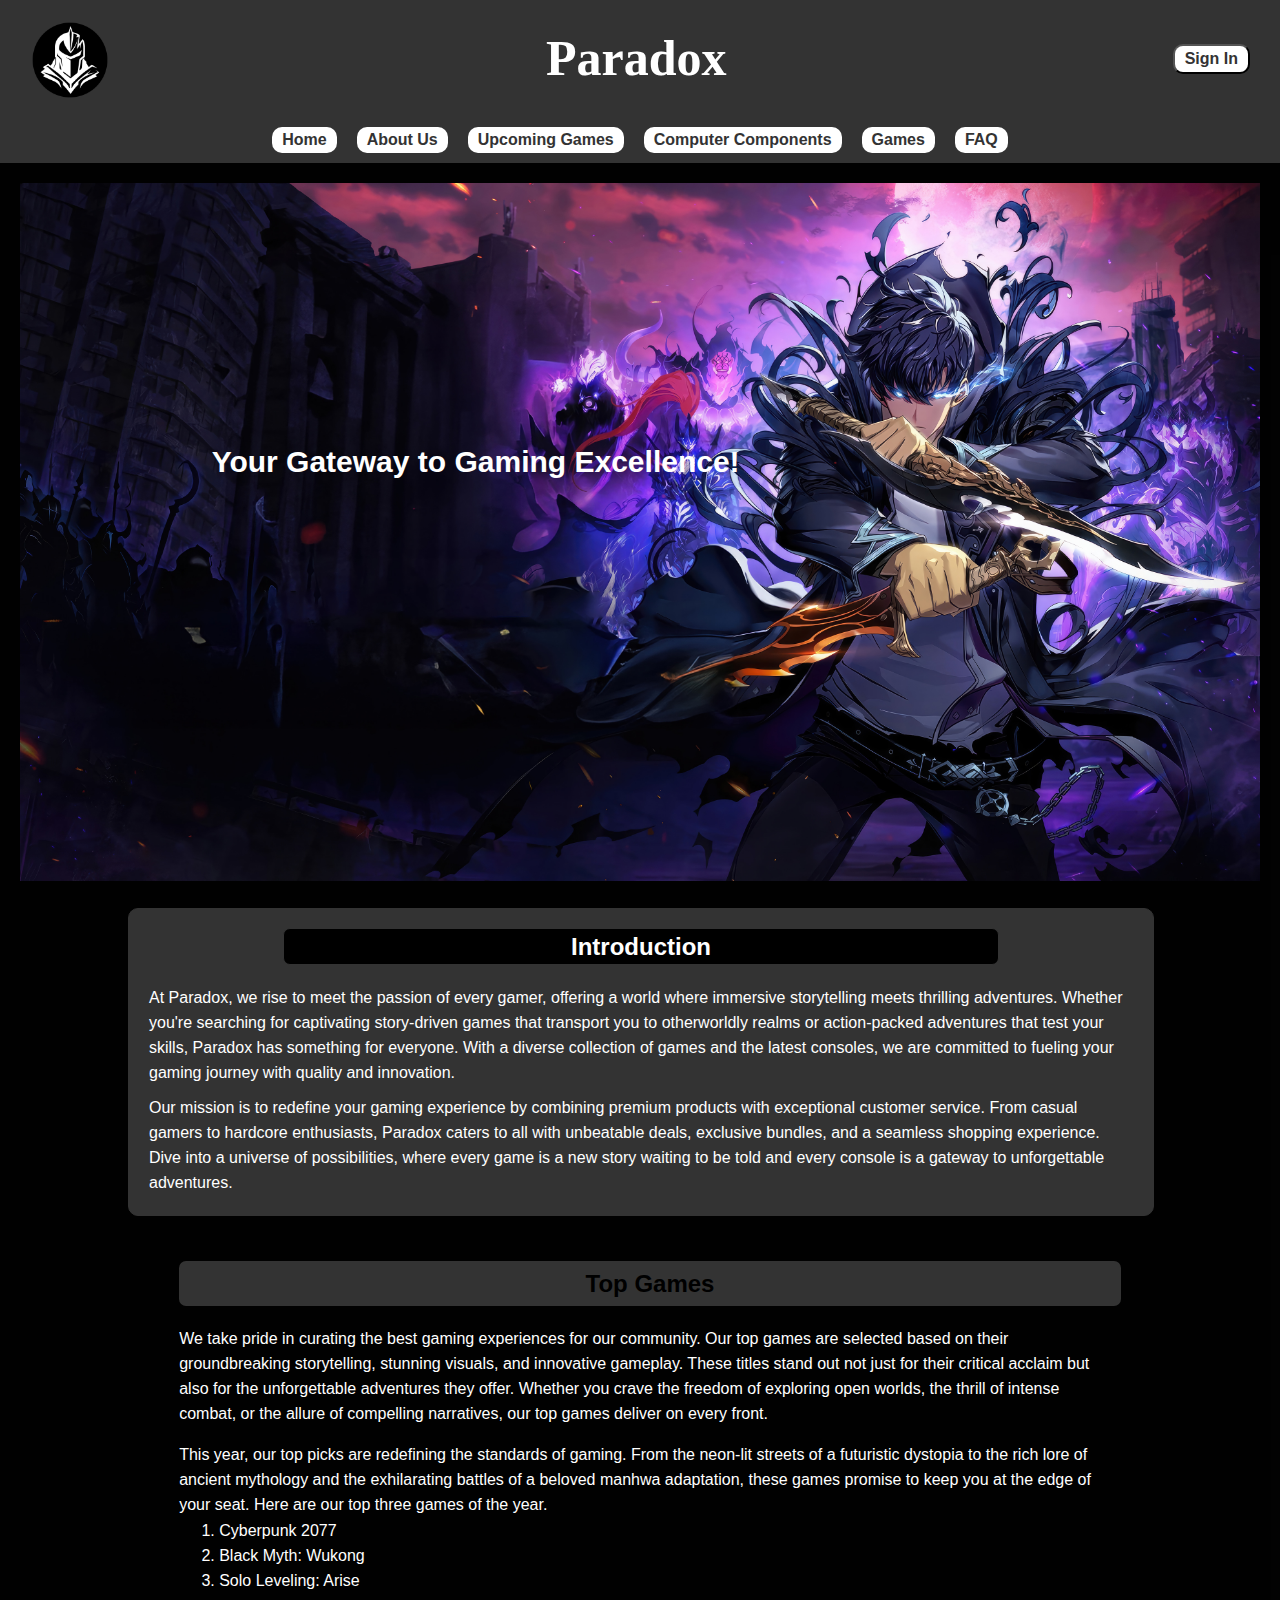
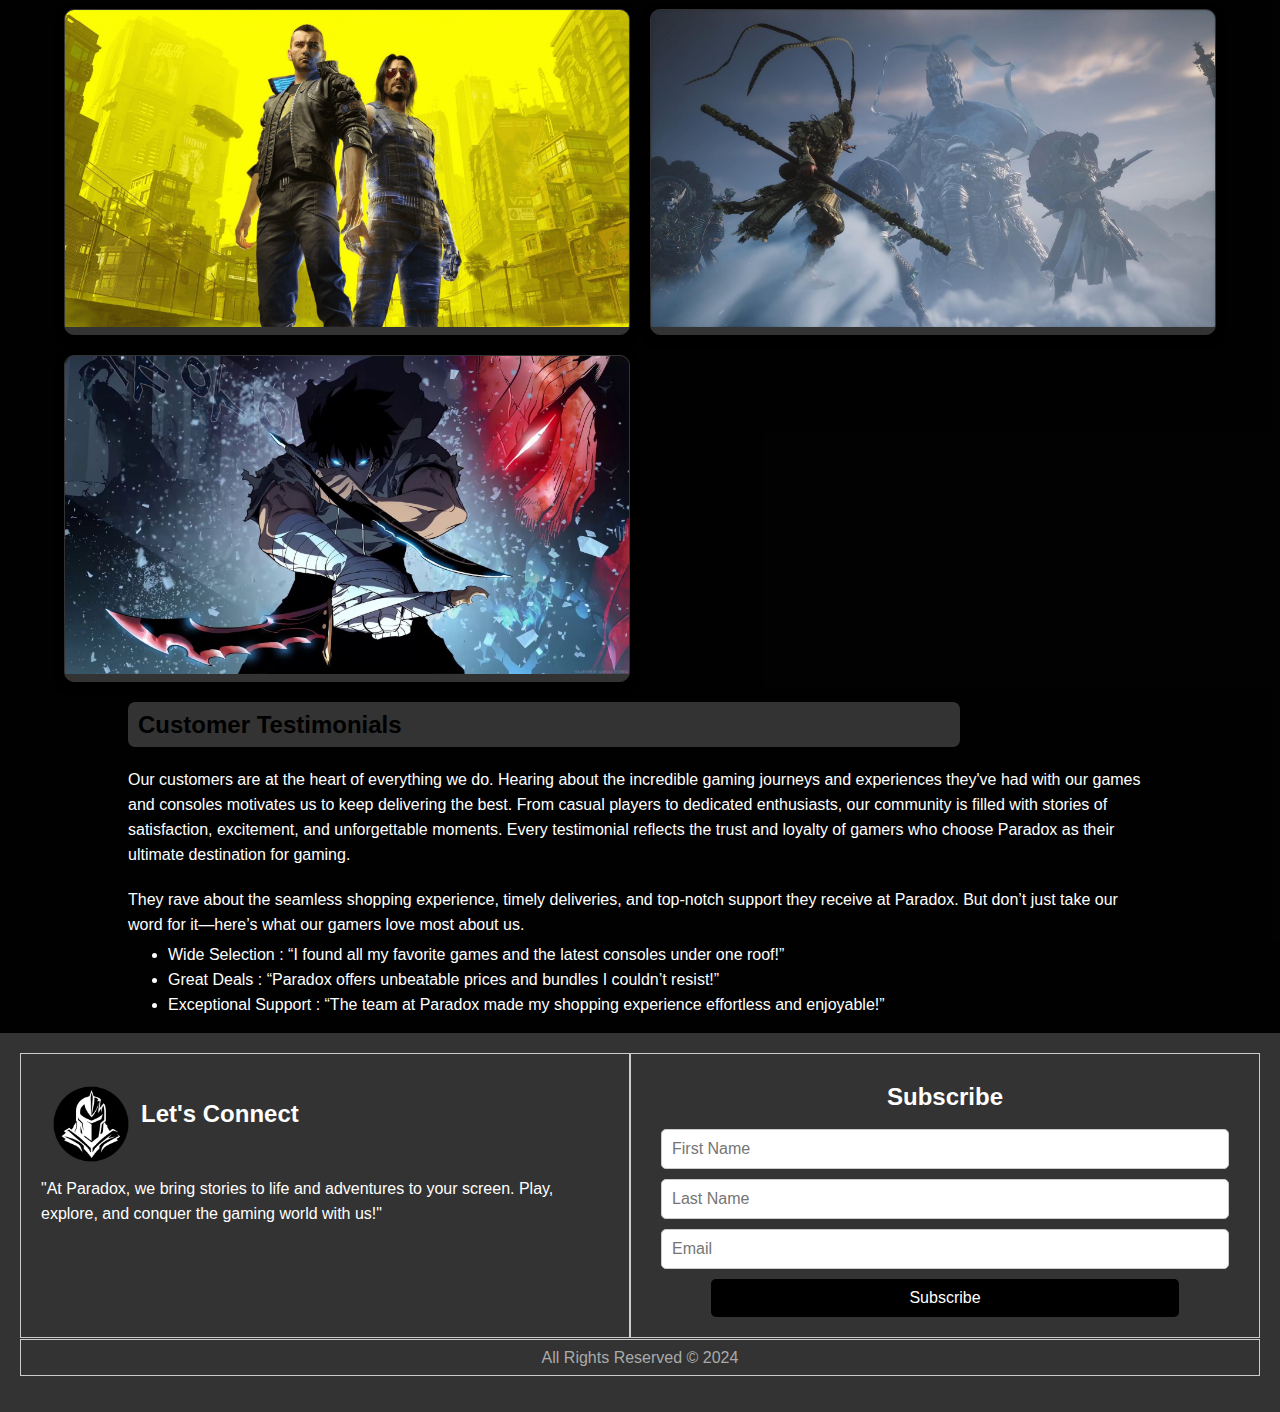
<file: index.html>
<!DOCTYPE html>
<html lag="en">
<head>
    <meta charset="UTF-8">
    <meta name="viewport" content="width=device-width, initial-scale=1.0">
    <title>
        Home
    </title>
    <link rel="icon" href="images/logo.png" type="image/x-icon">
    <link rel="stylesheet" href="stylesheet/header & footer.css">
    <link rel="stylesheet" href="stylesheet/index.css">
    <script src="scriptsheet/Hamburger.js"></script>
</head>
<body>
<!-- Header -->
<header>
    <div class="name">
        <a href="index.html"><img src="images/logo.png" alt="logo" class="logo-image"></a>
        <div class="title">Paradox</div>
        <a href="sign in.html">
            <button class="sign-in">Sign In</button></a>
    </div>
    <!-- Hamburger Icon -->
    <div class="hamburger" onclick="toggleMenu()">
        <div class="bar"></div>
        <div class="bar"></div>
        <div class="bar"></div>
    </div>
    <!-- Navigation -->
    <nav id="nav-menu" class="hidden">
        <a href="index.html">Home</a>
        <a href="about us.html">About Us</a>
        <a href="upcoming games.html">Upcoming Games</a>
        <a href="consoles and gaming peripherals.html">Computer Components</a>
        <a href="games.html">Games</a>
        <a href="faq.html">FAQ</a>
    </nav>
</header>

<main>
    <div class="slogan-container">
        <img src="images/home-slogan.jpg" alt="Slogan Background" class="slogan-image">
        <div class="slogan-text">Your Gateway to Gaming Excellence!</div>
    </div>
    <div class="introduction">
        <h2>Introduction</h2>
        <p>At Paradox, we rise to meet the passion of every gamer, offering a world where immersive storytelling meets thrilling adventures. Whether you're searching for captivating story-driven games that transport you to otherworldly realms or action-packed adventures that test your skills, Paradox has something for everyone. With a diverse collection of games and the latest consoles, we are committed to fueling your gaming journey with quality and innovation.</p>
        <p>Our mission is to redefine your gaming experience by combining premium products with exceptional customer service. From casual gamers to hardcore enthusiasts, Paradox caters to all with unbeatable deals, exclusive bundles, and a seamless shopping experience. Dive into a universe of possibilities, where every game is a new story waiting to be told and every console is a gateway to unforgettable adventures.</p>
    </div>
    <br>
    <section class="top-games">
        <h2>Top Games</h2>
        <p>We take pride in curating the best gaming experiences for our community. Our top games are selected based on their groundbreaking storytelling, stunning visuals, and innovative gameplay. These titles stand out not just for their critical acclaim but also for the unforgettable adventures they offer. Whether you crave the freedom of exploring open worlds, the thrill of intense combat, or the allure of compelling narratives, our top games deliver on every front.</p>
        <p>This year, our top picks are redefining the standards of gaming. From the neon-lit streets of a futuristic dystopia to the rich lore of ancient mythology and the exhilarating battles of a beloved manhwa adaptation, these games promise to keep you at the edge of your seat. Here are our top three games of the year.</p>
        <ol>
            <li>Cyberpunk 2077</li>
            <li>Black Myth: Wukong</li>
            <li>Solo Leveling: Arise</li>
        </ol>
        </p>
        <div class="game-container">
            <div class="game">
                <div class="game-image">
                    <img src="images/home-cyber-punk-2077.png" alt="Cyberpunk 2077">
                    <div class="overlay-text">Cyberpunk 2077</div>
                </div>
            </div>
            <div class="game">
                <div class="game-image">
                    <img src="images/home-black-myth-wukong.jpg" alt="Black Myth: Wukong">
                    <div class="overlay-text">Black Myth: Wukong</div>
                </div>
            </div>
            <div class="game">
                <div class="game-image">
                    <img src="images/home-solo-leveling-arise.png" alt="Solo Leveling: Arise">
                    <div class="overlay-text">Solo Leveling: Arise</div>
                </div>
            </div>
        </div>
    </section>
    <section class="testimonials">
        <h2>Customer Testimonials</h2>
        <p>Our customers are at the heart of everything we do. Hearing about the incredible gaming journeys and experiences they've had with our games and consoles motivates us to keep delivering the best. From casual players to dedicated enthusiasts, our community is filled with stories of satisfaction, excitement, and unforgettable moments. Every testimonial reflects the trust and loyalty of gamers who choose Paradox as their ultimate destination for gaming.</p>
        <p>They rave about the seamless shopping experience, timely deliveries, and top-notch support they receive at Paradox. But don’t just take our word for it—here’s what our gamers love most about us.</p>
        <ul>
            <li>Wide Selection : “I found all my favorite games and the latest consoles under one roof!”</li>
            <li>Great Deals : “Paradox offers unbeatable prices and bundles I couldn’t resist!”</li>
            <li>Exceptional Support : “The team at Paradox made my shopping experience effortless and enjoyable!”</li>
        </ul>
    </section>
</main>

<footer>
    <div class="container">
        <!-- Left Section -->
        <div class="left-section">
            <img src="images/logo.png" alt="logo" class="logo-image">
            <div class="lconnect">
            <h2>Let's Connect</h2>
            </div>
            <p>"At Paradox, we bring stories to life and adventures to your screen. Play, explore, and conquer the gaming world with us!"</p>
        </div>

        <!-- Right Section -->
        <div class="right-section">
            <h2>Subscribe</h2>
            <form>
                <input type="text" placeholder="First Name" required>
                <input type="text" placeholder="Last Name" required>
                <input type="email" placeholder="Email" required>
                <button type="submit">Subscribe</button>
            </form>
        </div>
    </div>
    <section class="footer-message">
        <p> All Rights Reserved © 2024</p>
    </div>
</footer> 
</body>
</html>
</file>
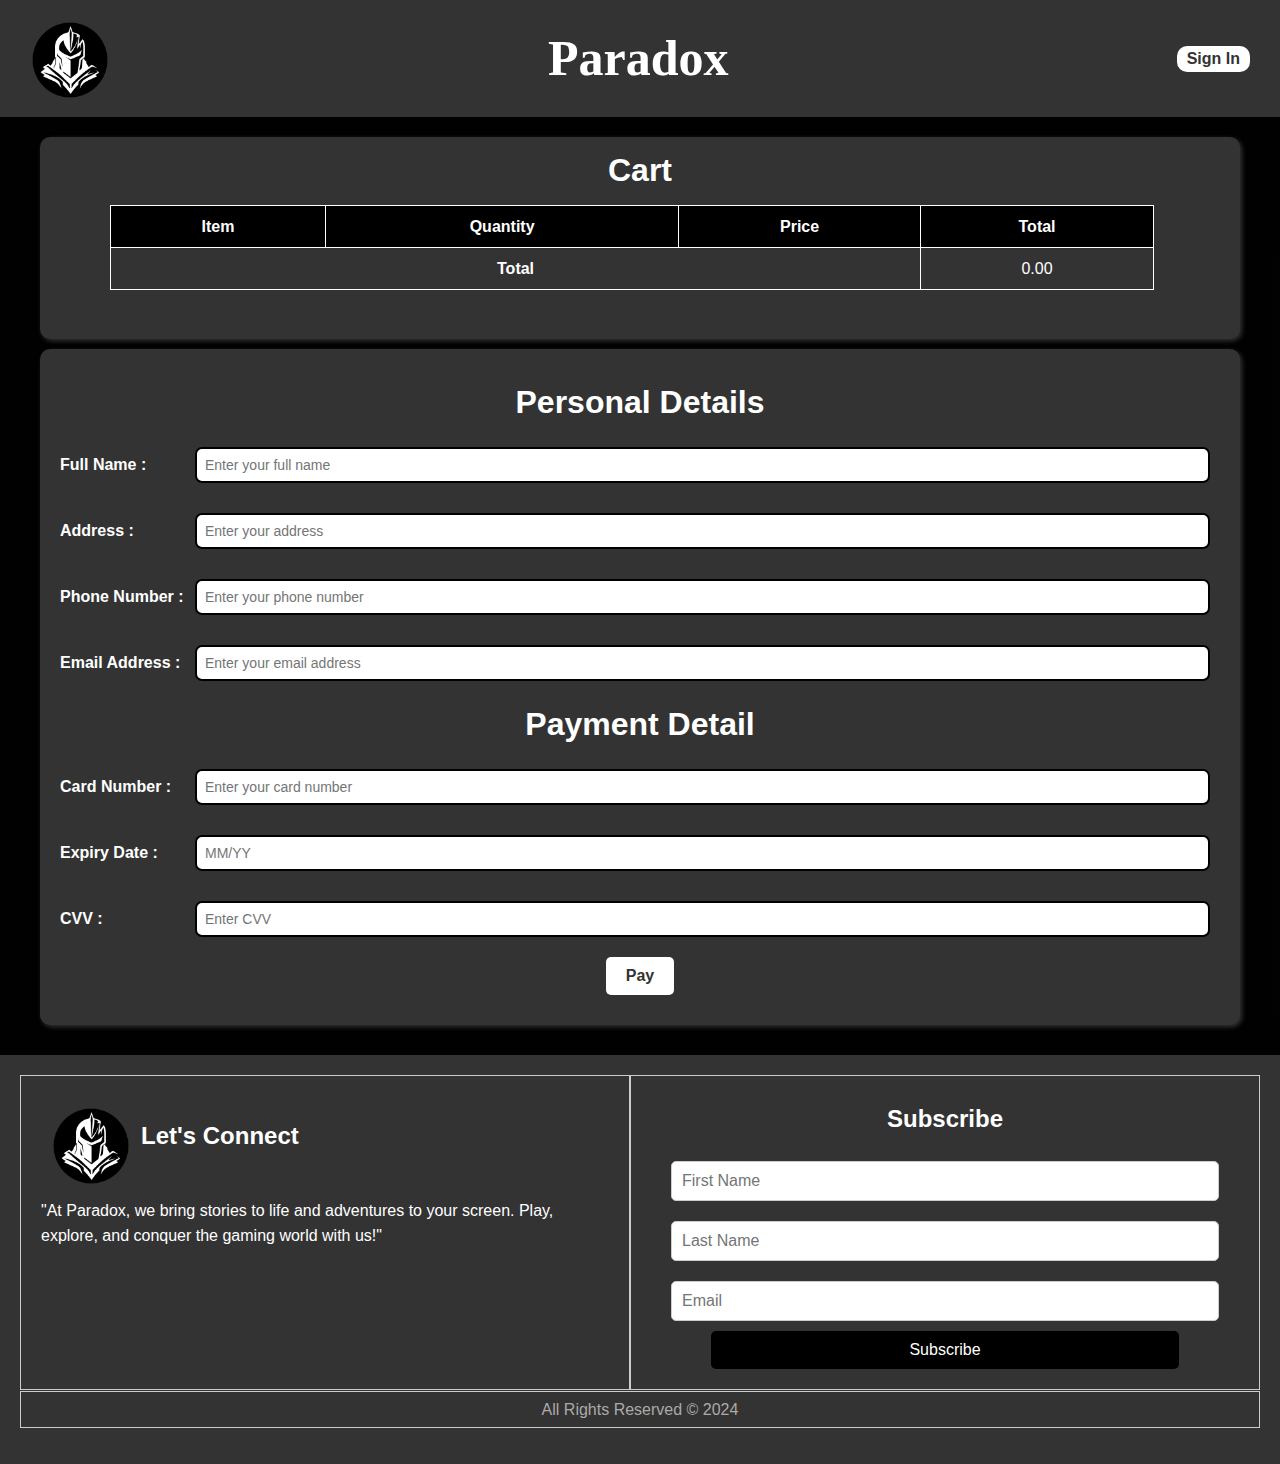
<file: checkout.html>
<!DOCTYPE html>
<html lang="en">
<head>
    <meta charset="UTF-8">
    <meta name="viewport" content="width=device-width, initial-scale=1.0">
    <title>
        Ckeckout
    </title>
    <link rel="icon" href="images/logo.png" type="image/x-icon">
    <link rel="stylesheet" href="stylesheet/header & footer.css">
    <link rel="stylesheet" href="stylesheet/checketout.css">
    <script src="scriptsheet/checkout.js"></script>
    <script src="scriptsheet/consoles and gaming peripherals.js"></script>
</head>
<body>
    <!-- Header -->
    <header>
        <div class="name">
            <a href="index.html"><img src="images/logo.png" alt="logo" class="logo-image"></a>
            <div class="title">Paradox</div>
            <a href="sign in.html" class="sign-in">Sign In</a>
        </div>
    </header>

<main>
    <div class="main-container">
        <div class="sub-container">
            <div class="heading">
                <h1>Cart</h1>
            </div>
            <div class="cart">
                <table class="cart-table" id="orderTable">
                    <thead>
                    <tr>
                        <th>Item</th>
                        <th>Quantity</th>
                        <th>Price</th>
                        <th>Total</th>
                    </tr>
                    </thead>
                    <tbody></tbody>
                    <tfoot>
                    <tr>
                        <td colspan="3"><strong>Total</strong></td>
                        <td id="grandTotal">$0</td>
                    </tr>
                    </tfoot>
                </table>
            </div>
        </div>
        <div class="sub-container">
            <form id="checkoutForm" onsubmit="event.preventDefault(); submitPayment();">
                <h1>Personal Details</h1>
                <div class="form-group">
                    <label for="fullname">Full Name :</label>
                    <input type="text" id="fullname" name="customer_fullname" placeholder="Enter your full name" required>
                </div>
                <div class="form-group">
                    <label for="address">Address :</label>
                    <input type="text" id="address" name="customer_address" placeholder="Enter your address" required>
                </div>
                <div class="form-group">
                    <label for="phone">Phone Number :</label>
                    <input type="tel" id="phone" name="customer_phone" placeholder="Enter your phone number" required>
                </div>
                <div class="form-group">
                    <label for="email">Email Address :</label>
                    <input type="email" id="email" name="customer_email" placeholder="Enter your email address" required>
                </div>

                <h1>Payment Detail</h1>
                <div class="form-group">
                    <label for="card-number">Card Number :</label>
                    <input type="text" id="card-number" name="card_number" placeholder="Enter your card number" maxlength="16" required>
                </div>
                <div class="form-group">
                    <label for="expiry-date">Expiry Date :</label>
                    <input type="text" id="expiry-date" name="expiry_date" placeholder="MM/YY" required>
                </div>
                <div class="form-group">
                    <label for="cvv">CVV :</label>
                    <input type="text" id="cvv" name="cvv" placeholder="Enter CVV" maxlength="3" required>
                </div>
                <div class="form-group">
                    <button type="submit" class="submit-btn" onclick="showDeliveryDate()">Pay</button>
                </div>
                </form>
                <div id="thankYouMessage" class="hidden">
                    <h2>Thank you for your purchase!</h2>
                    <p>Your order will be delivered on <span id="deliveryDateOutput"></span>.</p>
                </div>
            </form>
        </div>
    </div> 
</main>

<footer>
    <div class="container">
        <!-- Left Section -->
        <div class="left-section">
            <img src="images/logo.png" alt="logo" class="logo-image">
            <div class="lconnect">
            <h2>Let's Connect</h2>
            </div>
            <p>"At Paradox, we bring stories to life and adventures to your screen. Play, explore, and conquer the gaming world with us!"</p>
        </div>

        <!-- Right Section -->
        <div class="right-section">
            <h2>Subscribe</h2>
            <form>
                <input type="text" placeholder="First Name" required>
                <input type="text" placeholder="Last Name" required>
                <input type="email" placeholder="Email" required>
                <button type="submit">Subscribe</button>
            </form>
        </div>
    </div>
    <section class="footer-message">
        <p> All Rights Reserved © 2024</p>
    </div>
</footer>
</body>
</html>
</file>
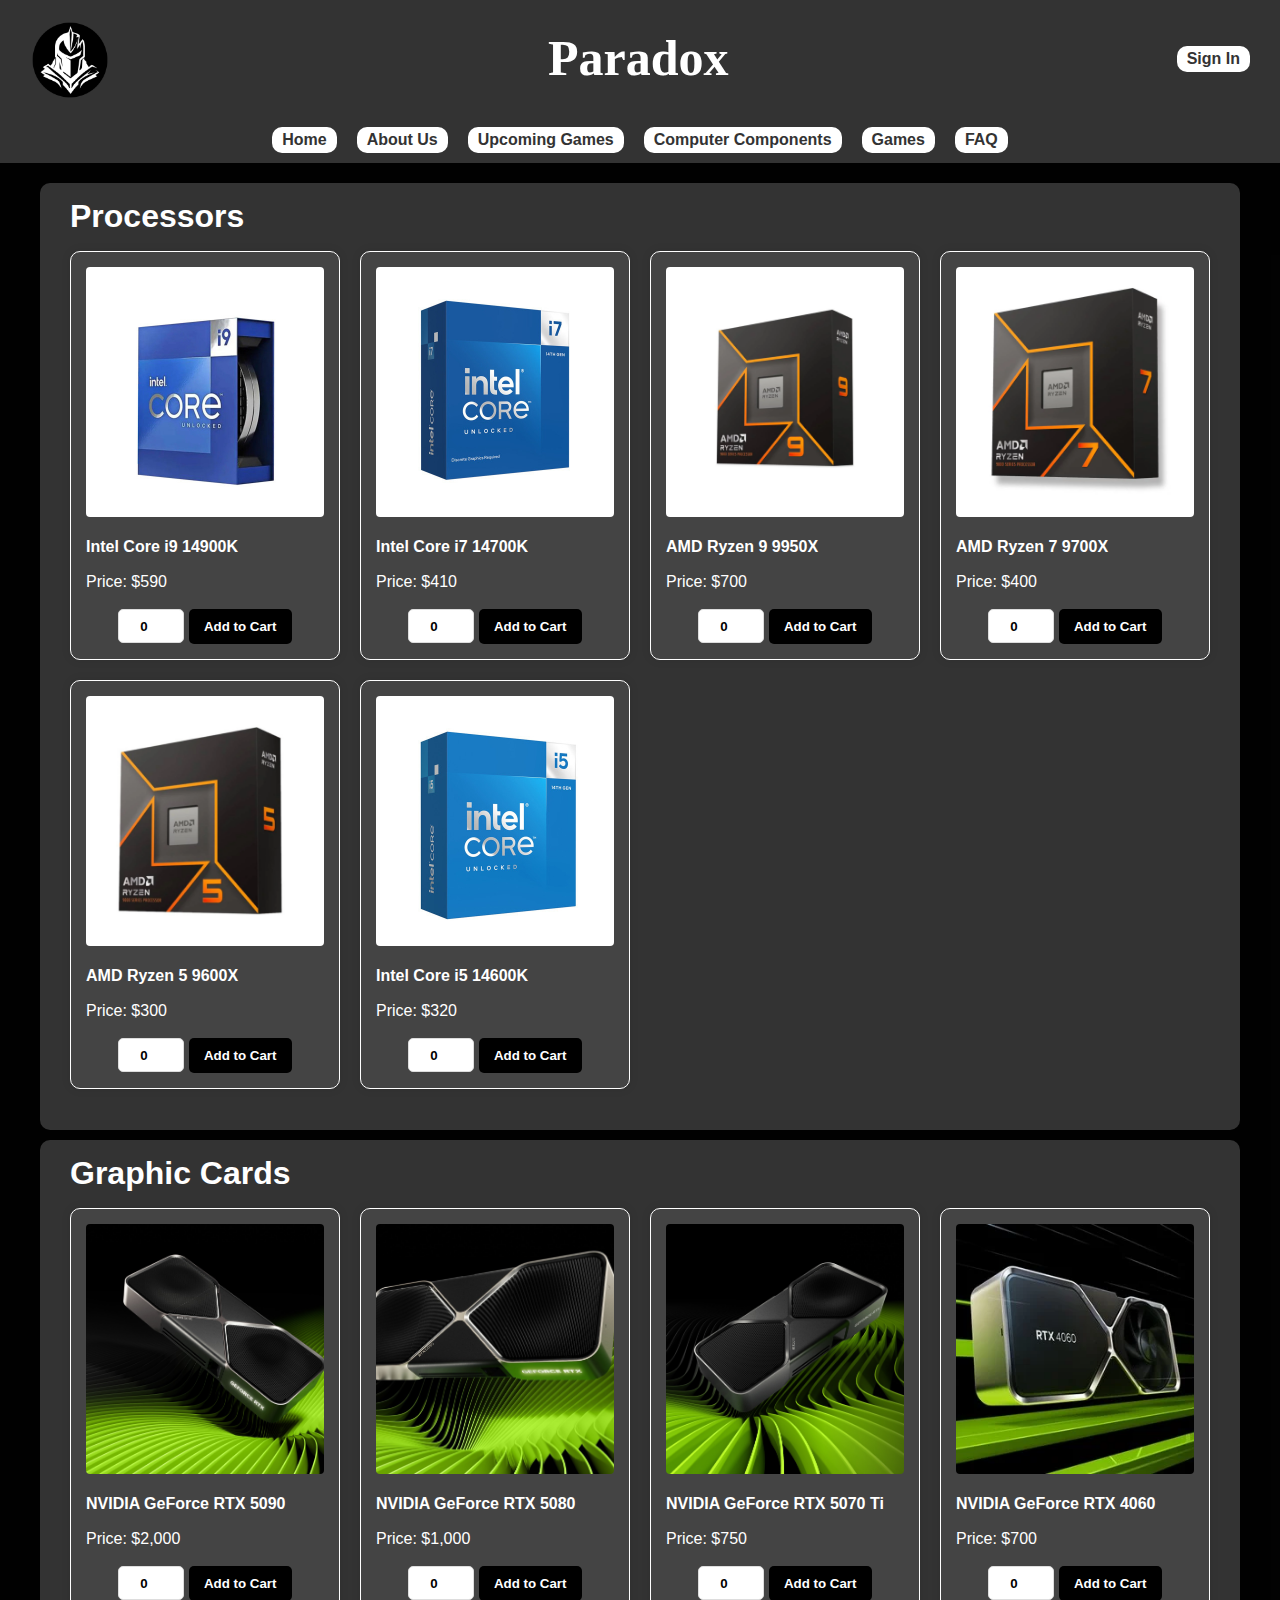
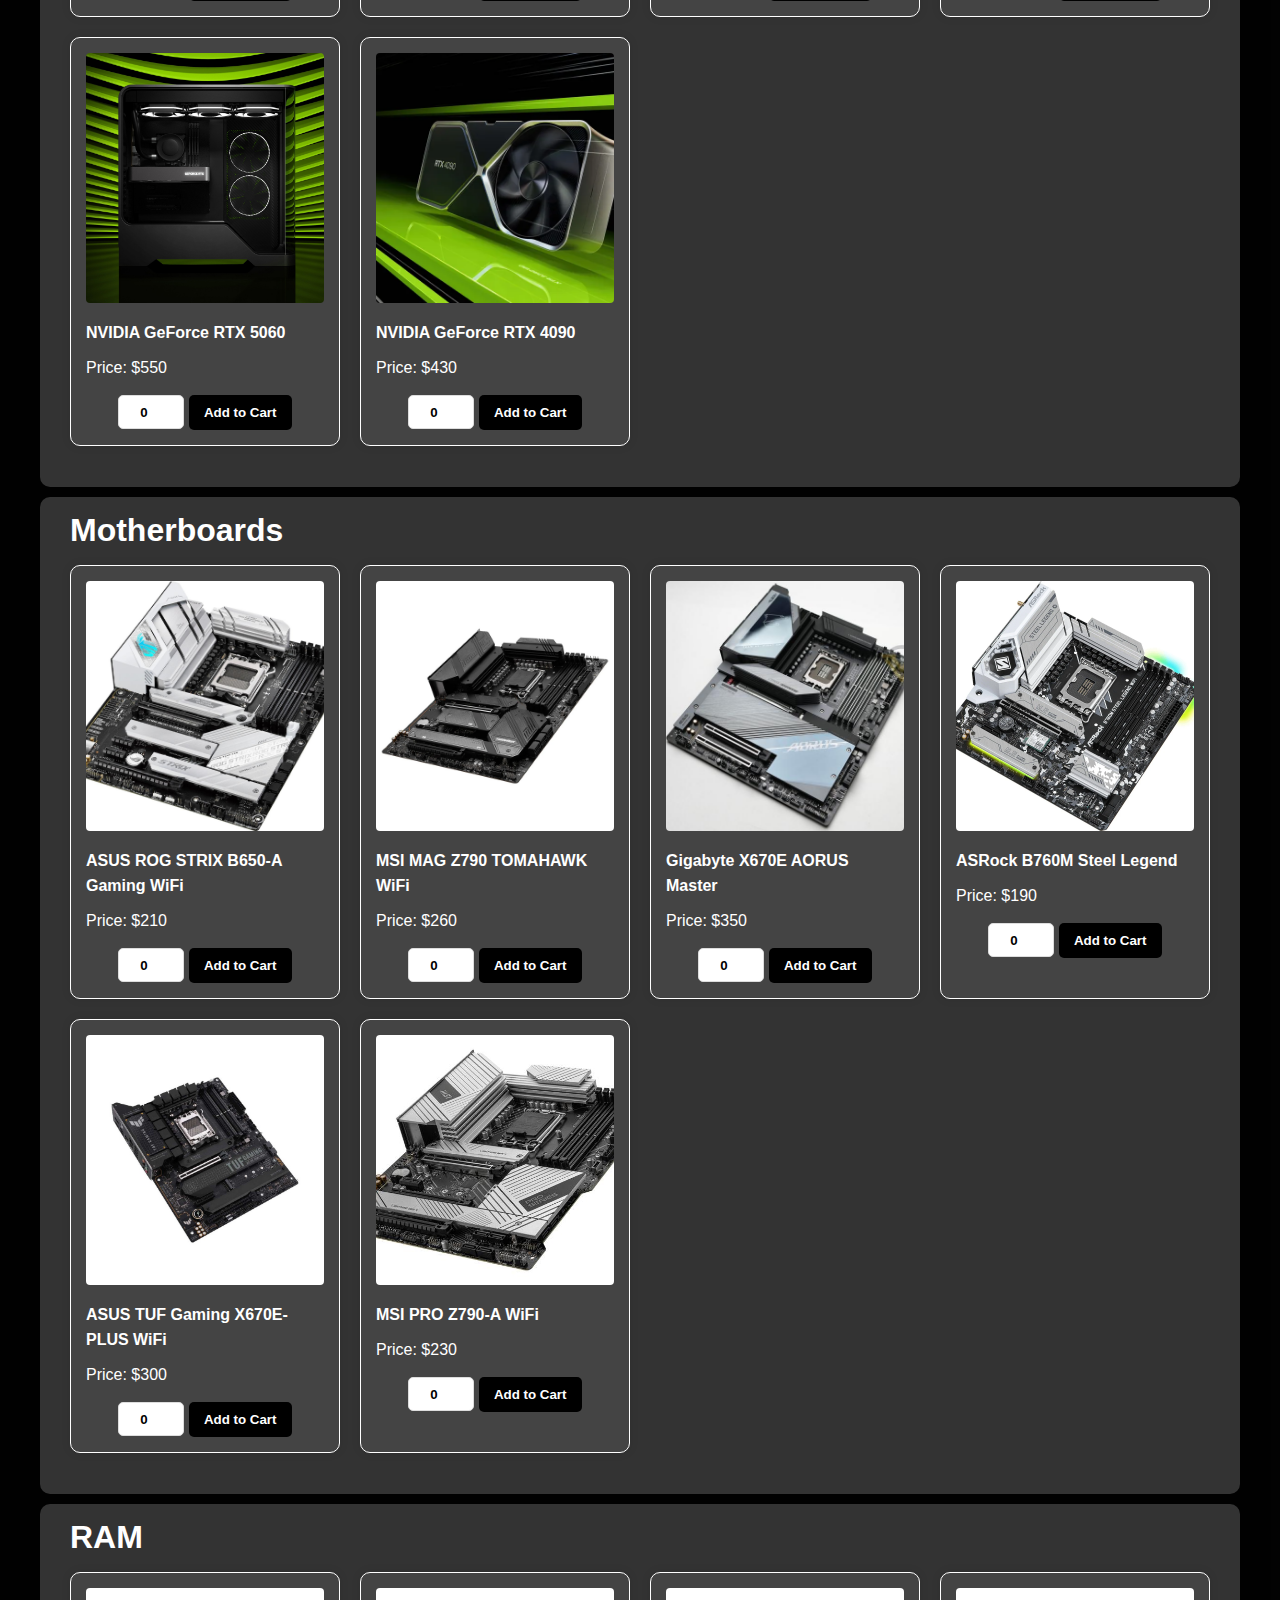
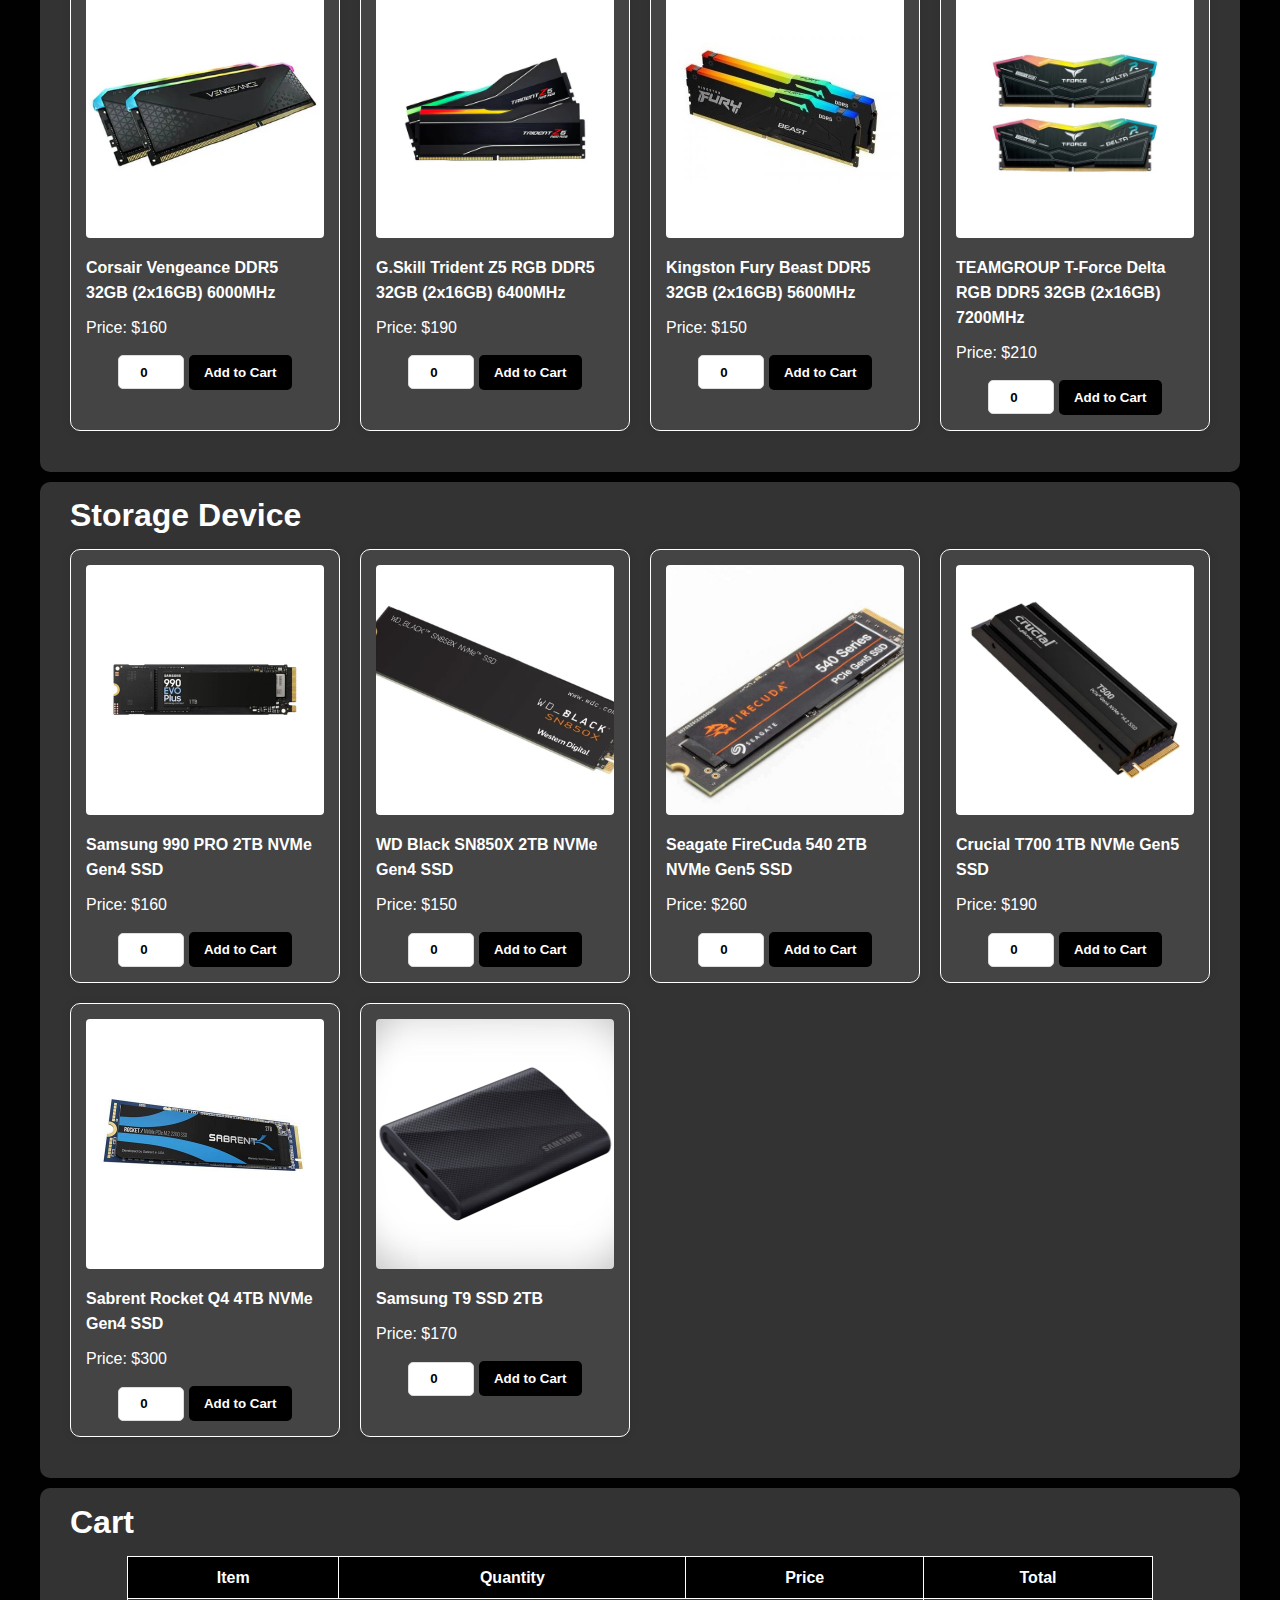
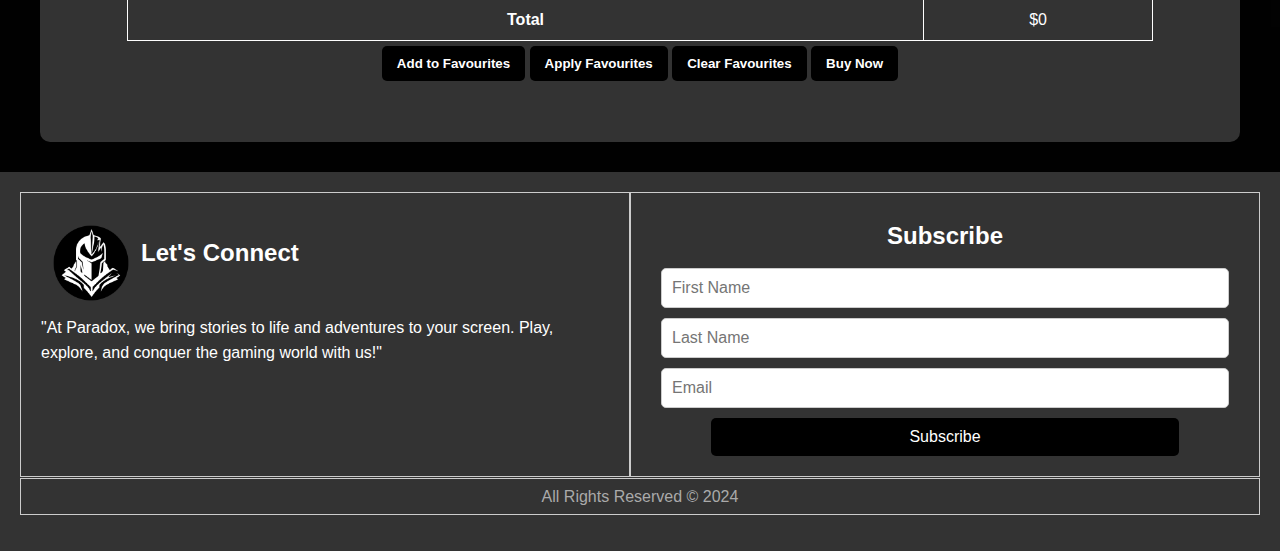
<file: consoles and gaming peripherals.html>
<!DOCTYPE html>
<html lang="en">
<head>
    <meta charset="UTF-8">
    <meta name="viewport" content="width=device-width, initial-scale=1.0">
    <title>
        Computer Components
    </title>
    <link rel="icon" href="images/logo.png" type="image/x-icon">
    <link rel="stylesheet" href="stylesheet/header & footer.css">
    <link rel="stylesheet" href="stylesheet/consoles and gaming peripherals.css">
    <script src="scriptsheet/consoles and gaming peripherals.js"></script>
    <script src="scriptsheet/Hamburger.js"></script>
</head>
<body>
    <!-- Header -->
    <header>
        <div class="name">
            <a href="index.html"><img src="images/logo.png" alt="logo" class="logo-image"></a>
            <div class="title">Paradox</div>
            <a href="sign in.html" class="sign-in">Sign In</a>
        </div>
    <!-- Hamburger Icon -->
    <div class="hamburger" onclick="toggleMenu()">
        <div class="bar"></div>
        <div class="bar"></div>
        <div class="bar"></div>
    </div>
    <!-- Navigation -->
    <nav id="nav-menu" class="hidden">
        <a href="index.html">Home</a>
        <a href="about us.html">About Us</a>
        <a href="upcoming games.html">Upcoming Games</a>
        <a href="consoles and gaming peripherals.html">Computer Components</a>
        <a href="games.html">Games</a>
        <a href="faq.html">FAQ</a>
    </nav>
    </header>

<main>
    <div class="main-container">
        <section class="sub-container">
        <!--6 Processors-->
            <div class="heading">
                <h1>Processors</h1>
            </div>
            <div class="product-grid" id="processors">
                <div class="product-card">
                    <img src="images/i9.jpeg" alt="Core i9">
                    <div class="product-name">Intel Core i9 14900K</div>
                    <div class="product-price">Price: $590</div>
                    <input type="number" class="product-quantity" value="0" min="0" name="Intel Core i9 14900K" data-price="590">
                    <button class="add-to-cart" type="button" onclick="movecart()">Add to Cart</button>
                </div>
                <div class="product-card">
                    <img src="images/i7.jpeg" alt="Core i7">
                    <div class="product-name">Intel Core i7 14700K</div>
                    <div class="product-price">Price: $410</div>
                    <input type="number" class="product-quantity" value="0" min="0" name="Intel Core i7 14700K" data-price="410">
                    <button class="add-to-cart" type="button" onclick="movecart()">Add to Cart</button>
                </div>
                <div class="product-card">
                    <img src="images/Ryzen 9.webp" alt="Ryzen 9">
                    <div class="product-name">AMD Ryzen 9 9950X</div>
                    <div class="product-price">Price: $700</div>
                    <input type="number" class="product-quantity" value="0" min="0" name="AMD Ryzen 9 9950X" data-price="700">
                    <button class="add-to-cart" type="button" onclick="movecart()">Add to Cart</button>
                </div>
                <div class="product-card">
                    <img src="images/Ryzen 7.webp" alt="Ryzen 7">
                    <div class="product-name">AMD Ryzen 7 9700X</div>
                    <div class="product-price">Price: $400</div>
                    <input type="number" class="product-quantity" value="0" min="0" name="AMD Ryzen 7 9700X" data-price="400">
                    <button class="add-to-cart" type="button" onclick="movecart()">Add to Cart</button>
                </div>
                <div class="product-card">
                    <img src="images/Ryzen 5.webp" alt="Ryzen 5">
                    <div class="product-name">AMD Ryzen 5 9600X</div>
                    <div class="product-price">Price: $300</div>
                    <input type="number" class="product-quantity" value="0" min="0" name="AMD Ryzen 5 9600X" data-price="300">
                    <button class="add-to-cart" type="button" onclick="movecart()">Add to Cart</button>
                </div>
                <div class="product-card">
                    <img src="images/i5.jpeg" alt="Intel Core i5">
                    <div class="product-name">Intel Core i5 14600K</div>
                    <div class="product-price">Price: $320</div>
                    <input type="number" class="product-quantity" value="0" min="0" name="Intel Core i5 14600K" data-price="320">
                    <button class="add-to-cart" type="button" onclick="movecart()">Add to Cart</button>
                </div>
            </div>
        </section>

        <!--6 Graphic Cards-->
        <section class="sub-container">
            <div class="heading">
                <h1>Graphic Cards</h1>
            </div>
            <div class="product-grid" id="processors">
                <div class="product-card">
                    <img src="images/rtx_5090.jpg" alt="RTX 5090">
                    <div class="product-name">NVIDIA GeForce RTX 5090</div>
                    <div class="product-price">Price: $2,000</div>
                    <input type="number" class="product-quantity" value="0" min="0" name="NVIDIA GeForce RTX 5090" data-price="2000">
                    <button class="add-to-cart" type="button" onclick="movecart()">Add to Cart</button>
                </div>
                <div class="product-card">
                    <img src="images/rtx_5080.jpg" alt="RTX 5080">
                    <div class="product-name">NVIDIA GeForce RTX 5080</div>
                    <div class="product-price">Price: $1,000</div>
                    <input type="number" class="product-quantity" value="0" min="0" name="NVIDIA GeForce RTX 5080" data-price="1000">
                    <button class="add-to-cart" type="button" onclick="movecart()">Add to Cart</button>
                </div>
                <div class="product-card">
                    <img src="images/rtx_5070.jpg" alt="RTX 5070 Ti">
                    <div class="product-name">NVIDIA GeForce RTX 5070 Ti</div>
                    <div class="product-price">Price: $750</div>
                    <input type="number" class="product-quantity" value="0" min="0" name="NVIDIA GeForce RTX 5070 Ti" data-price="750">
                    <button class="add-to-cart" type="button" onclick="movecart()">Add to Cart</button>
                </div>
                <div class="product-card">
                    <img src="images/rtx_4060.webp" alt="RX 4060">
                    <div class="product-name">NVIDIA GeForce RTX 4060</div>
                    <div class="product-price">Price: $700</div>
                    <input type="number" class="product-quantity" value="0" min="0" name="NVIDIA GeForce RTX 4060" data-price="700">
                    <button class="add-to-cart" type="button" onclick="movecart()">Add to Cart</button>
                </div>
                <div class="product-card">
                    <img src="images/rtx_5060.jpg" alt="RTX 5060">
                    <div class="product-name">NVIDIA GeForce RTX 5060</div>
                    <div class="product-price">Price: $550</div>
                    <input type="number" class="product-quantity" value="0" min="0" name="NVIDIA GeForce RTX 5060" data-price="550">
                    <button class="add-to-cart" type="button" onclick="movecart()">Add to Cart</button>
                </div>
                <div class="product-card">
                    <img src="images/rtx_4090.webp" alt="RTX 4090 Ti">
                    <div class="product-name">NVIDIA GeForce RTX 4090</div>
                    <div class="product-price">Price: $430</div>
                    <input type="number" class="product-quantity" value="0" min="0" name="NVIDIA GeForce RTX 4090" data-price="430">
                    <button class="add-to-cart" type="button" onclick="movecart()">Add to Cart</button>
                </div>
            </div>
        </section>
        
        <!--6 Motherboards-->
        <section class="sub-container">
            <div class="heading">
                <h1>Motherboards</h1>
            </div>
            <div class="product-grid" id="processors">
                <div class="product-card">
                    <img src="images/asus-rog-strix-b650.png" alt="ASUS ROG STRIX B650">
                    <div class="product-name">ASUS ROG STRIX B650-A Gaming WiFi</div>
                    <div class="product-price">Price: $210</div>
                    <input type="number" class="product-quantity" value="0" min="0" name="ASUS ROG STRIX B650-A Gaming WiFi" data-price="210">
                    <button class="add-to-cart" type="button" onclick="movecart()">Add to Cart</button>
                </div>
                <div class="product-card">
                    <img src="images/msi-mag-z790.webp" alt="MSI MAG Z790">
                    <div class="product-name">MSI MAG Z790 TOMAHAWK WiFi</div>
                    <div class="product-price">Price: $260</div>
                    <input type="number" class="product-quantity" value="0" min="0" name="MSI MAG Z790 TOMAHAWK WiFi" data-price="260">
                    <button class="add-to-cart" type="button" onclick="movecart()">Add to Cart</button>
                </div>
                <div class="product-card">
                    <img src="images/gigabyte-x670e.jpeg" alt="Gigabyte X670E">
                    <div class="product-name">Gigabyte X670E AORUS Master</div>
                    <div class="product-price">Price: $350</div>
                    <input type="number" class="product-quantity" value="0" min="0" name="Gigabyte X670E AORUS Master" data-price="350">
                    <button class="add-to-cart" type="button" onclick="movecart()">Add to Cart</button>
                </div>
                <div class="product-card">
                    <img src="images/asrock-b760m.webp" alt="ASRock B760M">
                    <div class="product-name">ASRock B760M Steel Legend</div>
                    <div class="product-price">Price: $190</div>
                    <input type="number" class="product-quantity" value="0" min="0" name="ASRock B760M Steel Legend" data-price="190">
                    <button class="add-to-cart" type="button" onclick="movecart()">Add to Cart</button>
                </div>
                <div class="product-card">
                    <img src="images/asus-tuf-gaming-x670e.jpg" alt="ASUS TUF Gaming X670E">
                    <div class="product-name">ASUS TUF Gaming X670E-PLUS WiFi</div>
                    <div class="product-price">Price: $300</div>
                    <input type="number" class="product-quantity" value="0" min="0" name="ASUS TUF Gaming X670E-PLUS WiFi" data-price="300">
                    <button class="add-to-cart" type="button" onclick="movecart()">Add to Cart</button>
                </div>
                <div class="product-card">
                    <img src="images/msi-pro-z790-a.jpg" alt="MSI PRO Z790">
                    <div class="product-name">MSI PRO Z790-A WiFi</div>
                    <div class="product-price">Price: $230</div>
                    <input type="number" class="product-quantity" value="0" min="0" name="MSI PRO Z790-A WiFi" data-price="230">
                    <button class="add-to-cart" type="button" onclick="movecart()">Add to Cart</button>
                </div>
            </div>
        </section>

        <!--4 RAM-->
        <section class="sub-container">
            <div class="heading">
                <h1>RAM</h1>
            </div>
            <div class="product-grid" id="processors">
                <div class="product-card">
                    <img src="images/corsair-vengeance-ddr5.webp" alt="Corsair Vengeance">
                    <div class="product-name">Corsair Vengeance DDR5 32GB (2x16GB) 6000MHz</div>
                    <div class="product-price">Price: $160</div>
                    <input type="number" class="product-quantity" value="0" min="0" name="Corsair Vengeance DDR5 32GB (2x16GB) 6000MHz" data-price="160">
                    <button class="add-to-cart" type="button" onclick="movecart()">Add to Cart</button>
                </div>
                <div class="product-card">
                    <img src="images/g.skill-trident-z5-rgb-ddr5.webp" alt="G.Skill Trident Z5">
                    <div class="product-name">G.Skill Trident Z5 RGB DDR5 32GB (2x16GB) 6400MHz</div>
                    <div class="product-price">Price: $190</div>
                    <input type="number" class="product-quantity" value="0" min="0" name="G.Skill Trident Z5 RGB DDR5 32GB (2x16GB) 6400MHz" data-price="190">
                    <button class="add-to-cart" type="button" onclick="movecart()">Add to Cart</button>
                </div>
                <div class="product-card">
                    <img src="images/kingston-fury-beast-ddr5.jpg" alt="Kingston Fury Beast">
                    <div class="product-name">Kingston Fury Beast DDR5 32GB (2x16GB) 5600MHz</div>
                    <div class="product-price">Price: $150</div>
                    <input type="number" class="product-quantity" value="0" min="0" name="Kingston Fury Beast DDR5 32GB (2x16GB) 5600MHz" data-price="150">
                    <button class="add-to-cart" type="button" onclick="movecart()">Add to Cart</button>
                </div>
                <div class="product-card">
                    <img src="images/teamgroup-ddr5.jpg" alt="TEAMGROUP T-Force Delta">
                    <div class="product-name">TEAMGROUP T-Force Delta RGB DDR5 32GB (2x16GB) 7200MHz</div>
                    <div class="product-price">Price: $210</div>
                    <input type="number" class="product-quantity" value="0" min="0" name="TEAMGROUP T-Force Delta RGB DDR5 32GB (2x16GB) 7200MHz" data-price="210">
                    <button class="add-to-cart" type="button" onclick="movecart()">Add to Cart</button>
                </div>
            </div>
        </section>

        <!--6 Storage Devices-->
        <section class="sub-container">
            <div class="heading">
                <h1>Storage Device</h1>
            </div>
            <div class="product-grid" id="processors">
                <div class="product-card">
                    <img src="images/samsung-990-evo-plus-nvme.jpg" alt="Samsung 990 PRO">
                    <div class="product-name">Samsung 990 PRO 2TB NVMe Gen4 SSD</div>
                    <div class="product-price">Price: $160</div>
                    <input type="number" class="product-quantity" value="0" min="0" name="Samsung 990 PRO 2TB NVMe Gen4 SSD" data-price="160">
                    <button class="add-to-cart" type="button" onclick="movecart()">Add to Cart</button>
                </div>
                <div class="product-card">
                    <img src="images/wd-black-sn850x.webp" alt="WD Black SN850X">
                    <div class="product-name">WD Black SN850X 2TB NVMe Gen4 SSD</div>
                    <div class="product-price">Price: $150</div>
                    <input type="number" class="product-quantity" value="0" min="0" name="WD Black SN850X 2TB NVMe Gen4 SSD" data-price="150">
                    <button class="add-to-cart" type="button" onclick="movecart()">Add to Cart</button>
                </div>
                <div class="product-card">
                    <img src="images/seagate-firecuda-540.jpg" alt="Seagate FireCuda 540">
                    <div class="product-name">Seagate FireCuda 540 2TB NVMe Gen5 SSD</div>
                    <div class="product-price">Price: $260</div>
                    <input type="number" class="product-quantity" value="0" min="0" name="Seagate FireCuda 540 2TB NVMe Gen5 SSD" data-price="260">
                    <button class="add-to-cart" type="button" onclick="movecart()">Add to Cart</button>
                </div>
                <div class="product-card">
                    <img src="images/crucial-t700.webp" alt="Crucial T700">
                    <div class="product-name">Crucial T700 1TB NVMe Gen5 SSD</div>
                    <div class="product-price">Price: $190</div>
                    <input type="number" class="product-quantity" value="0" min="0" name="Crucial T700 1TB NVMe Gen5 SSD" data-price="190">
                    <button class="add-to-cart" type="button" onclick="movecart()">Add to Cart</button>
                </div>
                <div class="product-card">
                    <img src="images/sabrent-rocket-q4.jpg" alt="Sabrent Rocket Q4">
                    <div class="product-name">Sabrent Rocket Q4 4TB NVMe Gen4 SSD</div>
                    <div class="product-price">Price: $300</div>
                    <input type="number" class="product-quantity" value="0" min="0" name="Sabrent Rocket Q4 4TB NVMe Gen4 SSD" data-price="300">
                    <button class="add-to-cart" type="button" onclick="movecart()">Add to Cart</button>
                </div>
                <div class="product-card">
                    <img src="images/samsung-t9-ssd.jpeg" alt="Samsung T9">
                    <div class="product-name">Samsung T9 SSD 2TB</div>
                    <div class="product-price">Price: $170</div>
                    <input type="number" class="product-quantity" value="0" min="0" name="Samsung T9 SSD 2TB" data-price="170">
                    <button class="add-to-cart" type="button" onclick="movecart()">Add to Cart</button>
                </div>
            </div>
        </section>
        <section class="sub-container">
            <div class="heading">
                <h1>Cart</h1>
            </div>
            <div class="cart">
                <table class="cart-table" id="orderTable">
                    <thead>
                    <tr>
                        <th>Item</th>
                        <th>Quantity</th>
                        <th>Price</th>
                        <th>Total</th>
                    </tr>
                    </thead>
                    <tbody></tbody>
                    <tfoot>
                    <tr>
                        <td colspan="3"><strong>Total</strong></td>
                        <td id="grandTotal">$0</td>
                    </tr>
                    </tfoot>
                </table>
                <div class="cart-buttons">
                    <button class="favourite" type="button" onclick="saveToFavourites()">Add to Favourites</button>
                    <button class="favourite" type="button" onclick="applyFavourites()">Apply Favourites</button>
                    <button class="favourite" type="button" onclick="clearFavourites()">Clear Favourites</button>
                    <button class="pay" id="pay-now" type="button" onclick="buyNow()">Buy Now</button>
                </div>
            </div>
        </section>
    </div> 
</main>

<footer>
    <div class="container">
        <!-- Left Section -->
        <div class="left-section">
            <img src="images/logo.png" alt="logo" class="logo-image">
            <div class="lconnect">
            <h2>Let's Connect</h2>
            </div>
            <p>"At Paradox, we bring stories to life and adventures to your screen. Play, explore, and conquer the gaming world with us!"</p>
        </div>

        <!-- Right Section -->
        <div class="right-section">
            <h2>Subscribe</h2>
            <form>
                <input type="text" placeholder="First Name" required>
                <input type="text" placeholder="Last Name" required>
                <input type="email" placeholder="Email" required>
                <button type="submit">Subscribe</button>
            </form>
        </div>
    </div>
    <section class="footer-message">
        <p> All Rights Reserved © 2024</p>
    </div>
</footer>
</body>
</html>
</file>
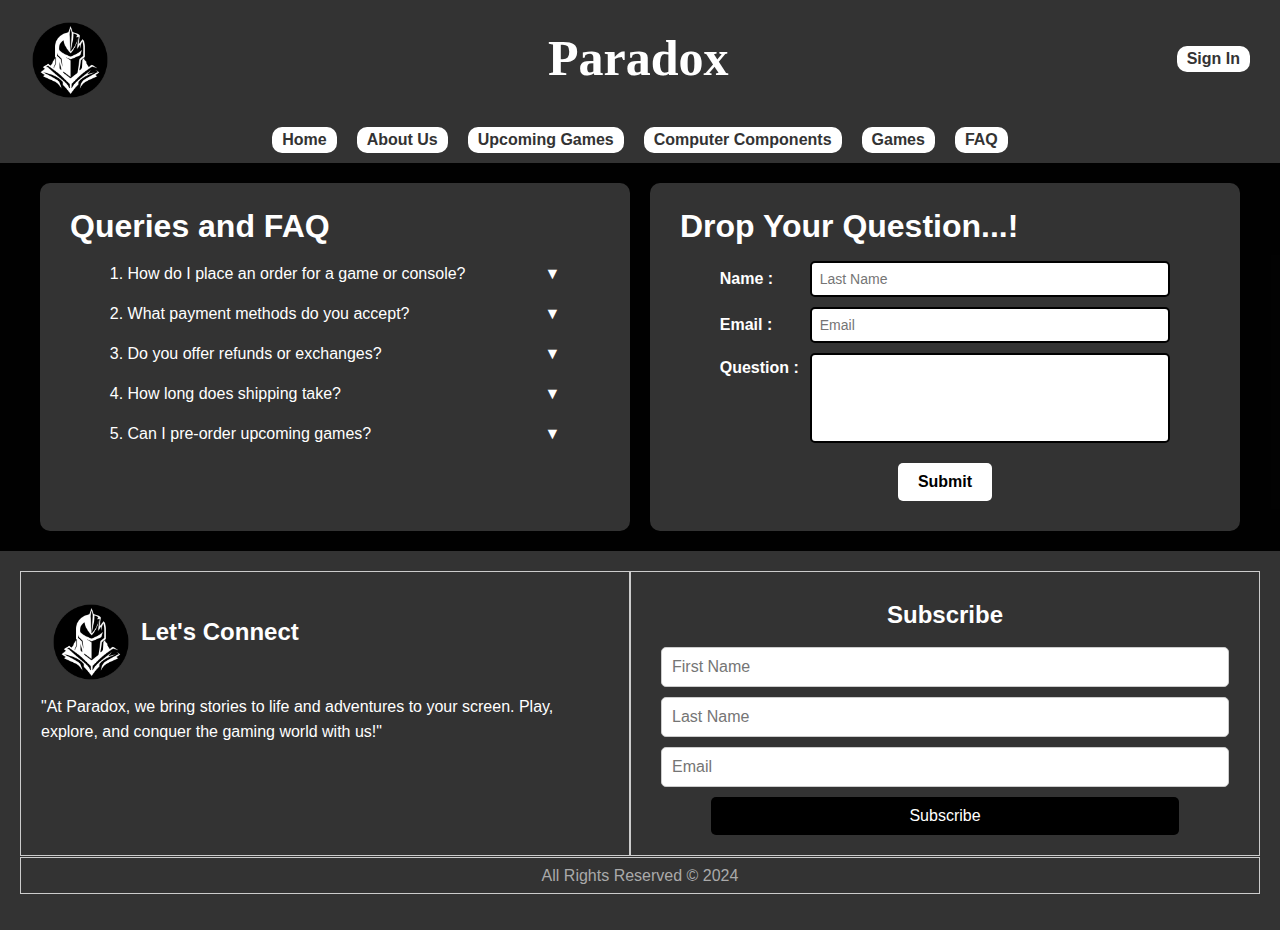
<file: faq.html>
<!DOCTYPE html>
<html lag="en">
<head>
    <meta charset="UTF-8">
    <meta name="viewport" content="width=device-width, initial-scale=1.0">
    <title>
        FAQ
    </title>
    <link rel="icon" href="images/logo.png" type="image/x-icon">
    <link rel="stylesheet" href="stylesheet/header & footer.css">
    <link rel="stylesheet" href="stylesheet/faq.css">
    <script src="scriptsheet/Hamburger.js"></script>
</head>
<body>
<!-- Header -->
<header>
    <div class="name">
        <a href="index.html"><img src="images/logo.png" alt="logo" class="logo-image"></a>
        <div class="title">Paradox</div>
        <a href="sign in.html" class="sign-in">Sign In</a>
    </div>
        <!-- Hamburger Icon -->
    <div class="hamburger" onclick="toggleMenu()">
        <div class="bar"></div>
        <div class="bar"></div>
        <div class="bar"></div>
    </div>
    <!-- Navigation -->
    <nav id="nav-menu" class="hidden">
        <a href="index.html">Home</a>
        <a href="about us.html">About Us</a>
        <a href="upcoming games.html">Upcoming Games</a>
        <a href="consoles and gaming peripherals.html">Computer Components</a>
        <a href="games.html">Games</a>
        <a href="faq.html">FAQ</a>
    </nav>
</header>

<main>
  <div class="main-container">
    <div class="discription">
        <div class="faq-heading">
            <h1>Queries and FAQ</h1>
        </div>
        <div class="faq-container">
            <details>
                <summary>1.  How do I place an order for a game or console?</summary>
                <p>You can easily place an order by browsing our website, adding your selected items to the cart, and proceeding to checkout. Follow the on-screen instructions to complete your purchase securely.</p>
            </details>

            <details>
                <summary>2. What payment methods do you accept?</summary>
                <p>We accept a variety of payment methods, including credit/debit cards, PayPal, and other secure online payment options. You will see all available payment options at checkout.</p>
            </details>

            <details>
                <summary>3. Do you offer refunds or exchanges?</summary>
                <p>Yes, we have a flexible refund and exchange policy. If you receive a defective product or are unsatisfied with your purchase, please contact our customer support within 7 days for assistance.</p>
            </details>

            <details>
                <summary>4. How long does shipping take?</summary>
                <p>Shipping times vary based on your location and selected shipping method. Standard shipping usually takes 3-7 business days, while express shipping options may be available for faster delivery.</p>
            </details>

            <details>
                <summary>5. Can I pre-order upcoming games?</summary>
                <p>Yes! We offer pre-orders for select upcoming games so you can secure your copy before release. Check our Upcoming Games section for pre-order availability and details.</p>
            </details>
        </div>
    </div>
    <div class="discription">
        <div class="faq-heading">
            <h1>Drop Your Question...!</h1>
        </div>
        <div class="faq-container">
            <form>
                <div class="form-group">
                    <label for="name">Name :</label>
                    <input type="text" placeholder="Last Name" id="name" name="name" required>
                </div>
    
                <div class="form-group">
                    <label for="email">Email :</label>
                    <input type="email" placeholder="Email" id="email" name="email" required>
                </div>
    
                <div class="form-group">
                    <label class="textbx" for="question">Question :</label>
                    <textarea id="question" name="question" required></textarea>
                </div>
    
                <button type="submit" class="submit-btn">Submit</button>
            </form>
        </div>
    </div>
  </div>
</main>
<footer>
    <div class="container">
        <!-- Left Section -->
        <div class="left-section">
            <img src="images/logo.png" alt="logo" class="logo-image">
            <div class="lconnect">
            <h2>Let's Connect</h2>
            </div>
            <p>"At Paradox, we bring stories to life and adventures to your screen. Play, explore, and conquer the gaming world with us!"</p>
        </div>

        <!-- Right Section -->
        <div class="right-section">
            <h2>Subscribe</h2>
            <form>
                <input type="text" placeholder="First Name" required>
                <input type="text" placeholder="Last Name" required>
                <input type="email" placeholder="Email" required>
                <button type="submit">Subscribe</button>
            </form>
        </div>
    </div>
    <section class="footer-message">
        <p> All Rights Reserved © 2024</p>
    </div>
</footer>
</body>
</html>
</file>
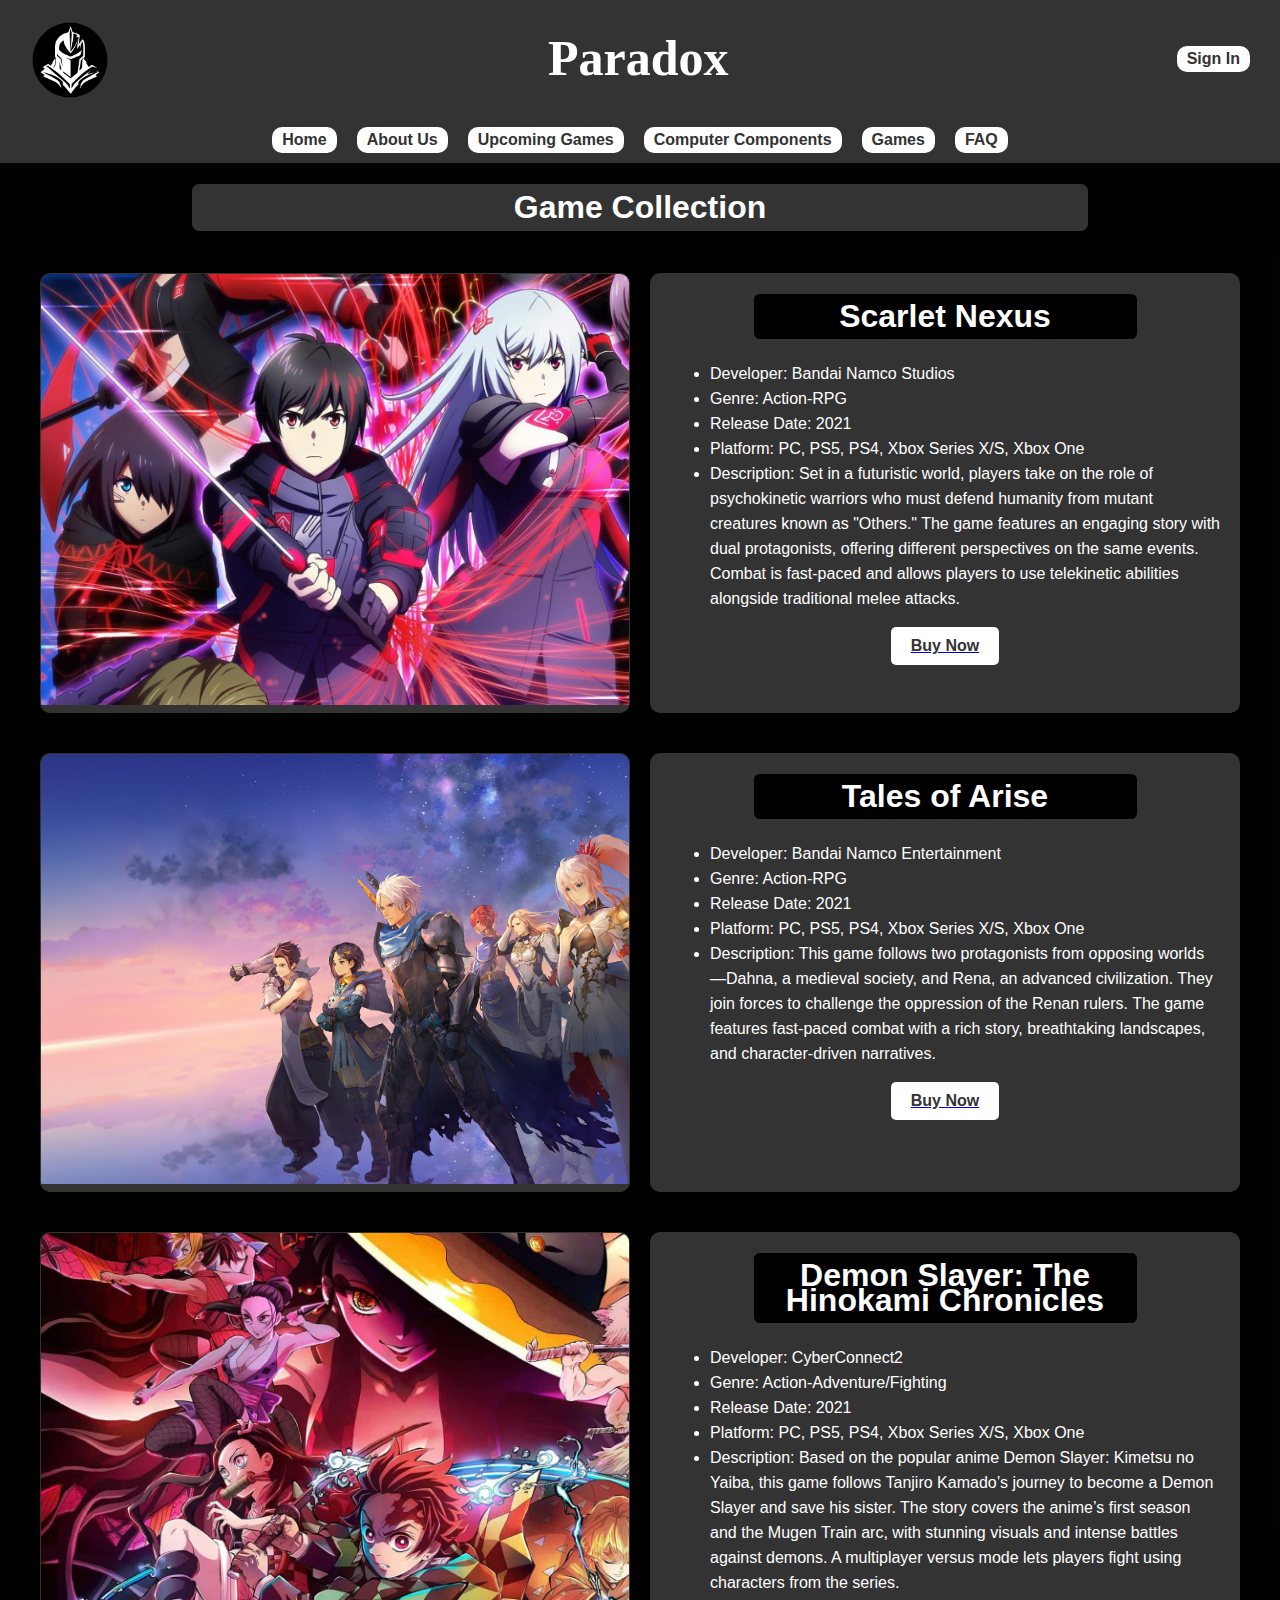
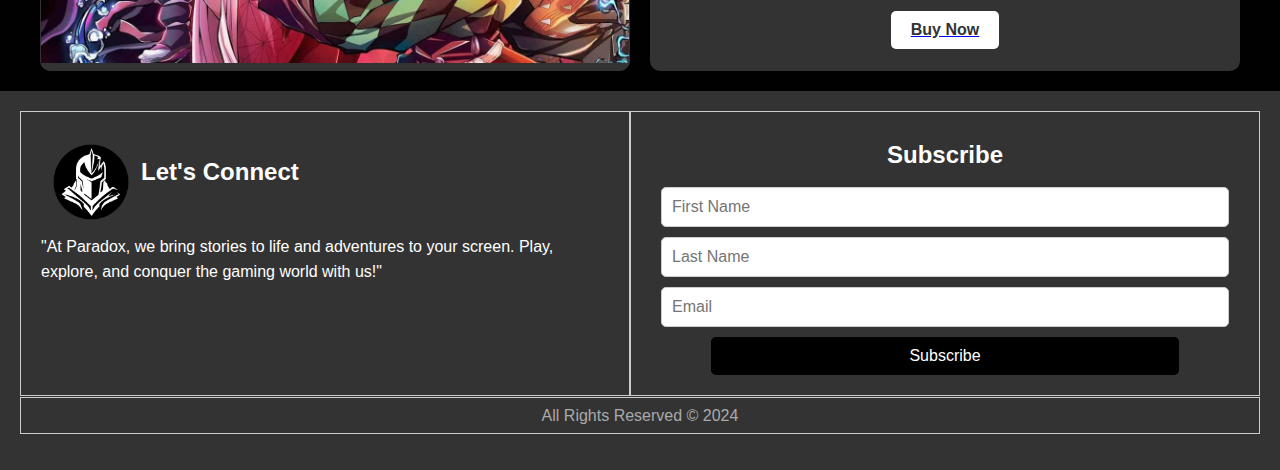
<file: games.html>
<!DOCTYPE html>
<html lag="en">
<head>
  <meta charset="UTF-8">
  <meta name="viewport" content="width=device-width, initial-scale=1.0">
  <title>
      Games
  </title>
  <link rel="icon" href="images/logo.png" type="image/x-icon">
  <link rel="stylesheet" href="stylesheet/header & footer.css">
  <link rel="stylesheet" href="stylesheet/games.css">
  <script src="scriptsheet/Hamburger.js"></script>
</head>
<body>
<!-- Header -->
<header>
  <div class="name">
      <a href="index.html"><img src="images/logo.png" alt="logo" class="logo-image"></a>
      <div class="title">Paradox</div>
      <a href="sign in.html" class="sign-in">Sign In</a>
  </div>
    <!-- Hamburger Icon -->
    <div class="hamburger" onclick="toggleMenu()">
      <div class="bar"></div>
      <div class="bar"></div>
      <div class="bar"></div>
  </div>
  <!-- Navigation -->
  <nav id="nav-menu" class="hidden">
      <a href="index.html">Home</a>
      <a href="about us.html">About Us</a>
      <a href="upcoming games.html">Upcoming Games</a>
      <a href="consoles and gaming peripherals.html">Computer Components</a>
      <a href="games.html">Games</a>
      <a href="faq.html">FAQ</a>
  </nav>
</header>

<main>
  <h1 class="heading">Game Collection</h1>
  <div class="main-container">
    <div class="game">
      <div class="game-image">
        <img src="images/game-scarlet-nexus.jpg" alt="Scarlet Nexus">
        <div class="overlay-text">Price : $ 29.99</div>
      </div>
    </div>
    <div class="discription">
      <h1>Scarlet Nexus</h1>
      <ul>
        <li>Developer: Bandai Namco Studios</li>
        <li>Genre: Action-RPG</li>
        <li>Release Date: 2021</li>
        <li>Platform: PC, PS5, PS4, Xbox Series X/S, Xbox One</li>
        <li>Description: Set in a futuristic world, players take on the role of psychokinetic warriors who must defend humanity from mutant creatures known as "Others." The game features an engaging story with dual protagonists, offering different perspectives on the same events. Combat is fast-paced and allows players to use telekinetic abilities alongside traditional melee attacks.</li>
      </ul>
      <a href="checkout.html">
        <button>Buy Now</button>
      </a>
    </div>
  </div>
  <div class="main-container">
    <div class="game">
      <div class="game-image">
        <img src="images/game-tales-of-arise.jpg" alt="Tales of Arise">
        <div class="overlay-text">Price : $ 59.99 USD</div>
      </div>
    </div>
    <div class="discription">
      <h1>Tales of Arise</h1>
      <ul>
        <li>Developer: Bandai Namco Entertainment</li>
        <li>Genre: Action-RPG</li>
        <li>Release Date: 2021</li>
        <li>Platform: PC, PS5, PS4, Xbox Series X/S, Xbox One</li>
        <li>Description: This game follows two protagonists from opposing worlds—Dahna, a medieval society, and Rena, an advanced civilization. They join forces to challenge the oppression of the Renan rulers. The game features fast-paced combat with a rich story, breathtaking landscapes, and character-driven narratives​.</li>
      </ul>
      <a href="checkout.html">
        <button>Buy Now</button>
      </a>
    </div>
  </div>
  <div class="main-container">
    <div class="game">
      <div class="game-image">
        <img src="images/game-demon-slayer.jpg" alt="Demon Slayer: The Hinokami Chronicles">
        <div class="overlay-text">Price : $ 39.99 USD</div>
      </div>
    </div>
    <div class="discription">
      <h1>Demon Slayer: The Hinokami Chronicles</h1>
      <ul>
        <li>Developer: CyberConnect2</li>
        <li>Genre: Action-Adventure/Fighting</li>
        <li>Release Date: 2021</li>
        <li>Platform: PC, PS5, PS4, Xbox Series X/S, Xbox One</li>
        <li>Description: Based on the popular anime Demon Slayer: Kimetsu no Yaiba, this game follows Tanjiro Kamado’s journey to become a Demon Slayer and save his sister. The story covers the anime’s first season and the Mugen Train arc, with stunning visuals and intense battles against demons. A multiplayer versus mode lets players fight using characters from the series.</li>
      </ul>
      <a href="checkout.html">
        <button>Buy Now</button>
      </a>
    </div>
  </div>
</main>

<footer>
  <div class="container">
      <!-- Left Section -->
      <div class="left-section">
          <img src="images/logo.png" alt="logo" class="logo-image">
          <div class="lconnect">
          <h2>Let's Connect</h2>
          </div>
          <p>"At Paradox, we bring stories to life and adventures to your screen. Play, explore, and conquer the gaming world with us!"</p>
      </div>

      <!-- Right Section -->
      <div class="right-section">
          <h2>Subscribe</h2>
          <form>
              <input type="text" placeholder="First Name" required>
              <input type="text" placeholder="Last Name" required>
              <input type="email" placeholder="Email" required>
              <button type="submit">Subscribe</button>
          </form>
      </div>
  </div>
  <section class="footer-message">
      <p> All Rights Reserved © 2024</p>
  </div>
</footer>
</body>
</html>
</file>
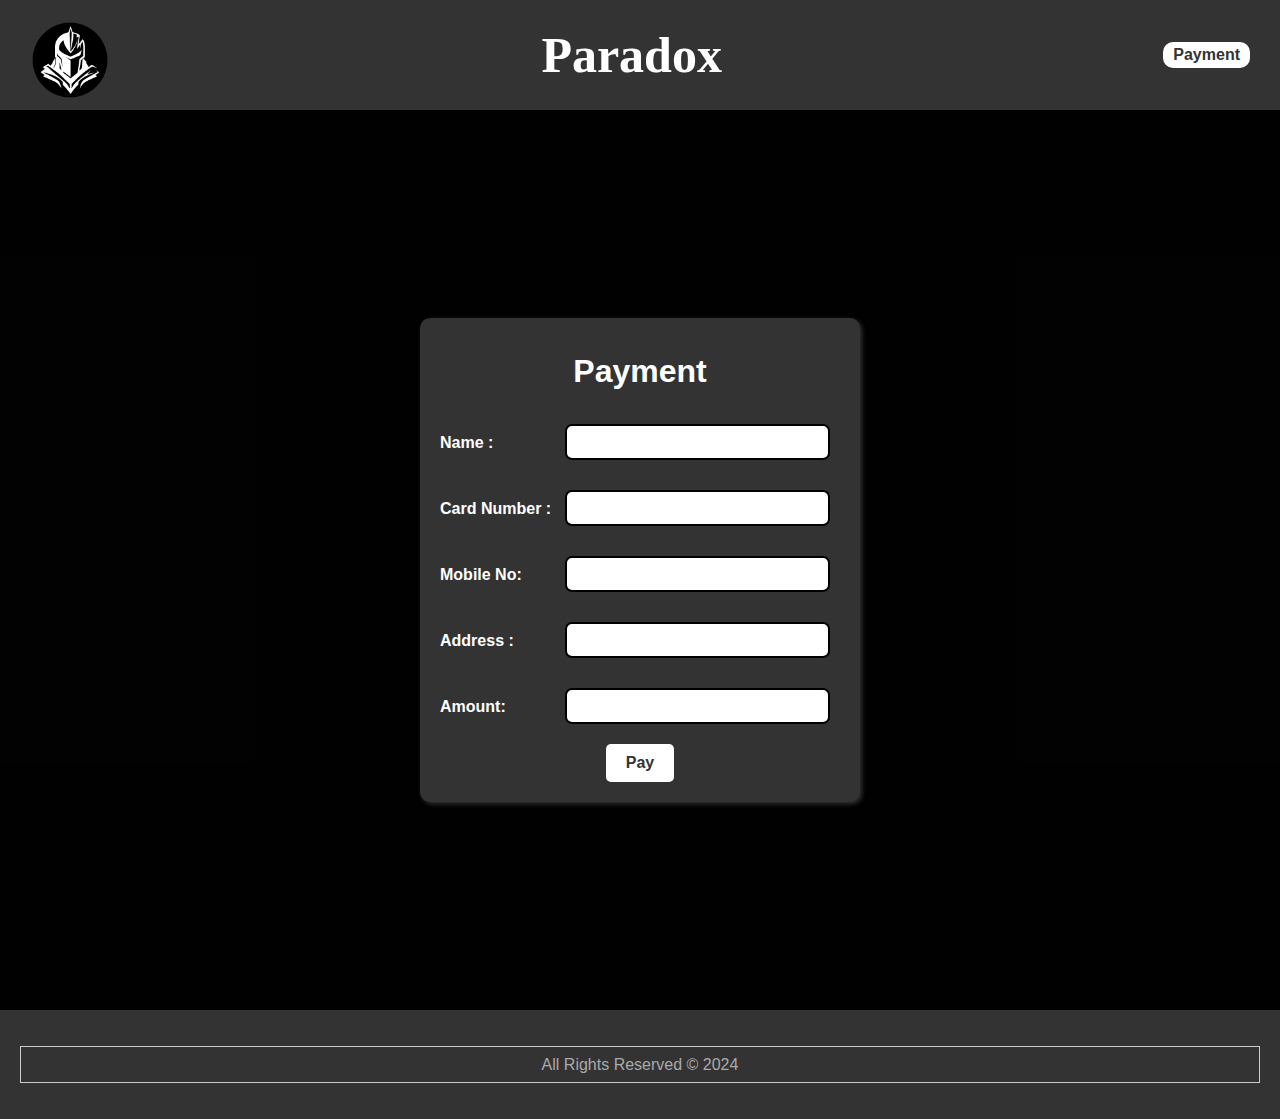
<file: payment.html>
<!DOCTYPE html>
<html lag="en">
<head>
    <title>
        Payment
    </title>
    <link rel="icon" href="images/logo.png" type="image/x-icon">
    <link rel="stylesheet" href="stylesheet/header & footer.css">
    <link rel="stylesheet" href="stylesheet/payment.css">
</head>
<body>
<!-- Header -->
<header>
  <div class="name">
      <img src="images/logo.png" alt="logo" class="logo-image">
      <div class="title">Paradox</div>
      <a href="sign in.html" class="sign-in">Payment</a>
  </div>
</header>

<main class="main">
    <div class="card">
    <div class="login-container">
        <h1>Payment</h1>
        <form>
            <div class="form-group">
                <label for="email">Name :</label>
                <input type="text" id="name" name="name" required>
            </div>
            <div class="form-group">
                <label for="email">Card Number :</label>
                <input type="number" id="email" name="email" required>
            </div>
            <div class="form-group">
                <label for="email">Mobile No:</label>
                <input type="number" id="email" name="email" required>
            </div>
            <div class="form-group">
                <label for="password">Address :</label>
                <input type="textbox" id="password" name="password" required>
            </div>
            <div class="form-group">
                <label for="password">Amount:</label>
                <input type="number" id="password" name="password" required>
            </div>
            <button type="submit" class="btn">Pay</button>
        </form>
    </div>
    </div>
</main>

<footer>
    <div class="footer-message">
        <p> All Rights Reserved © 2024</p>
    </div>
</footer>  
</body>
</html>
</file>
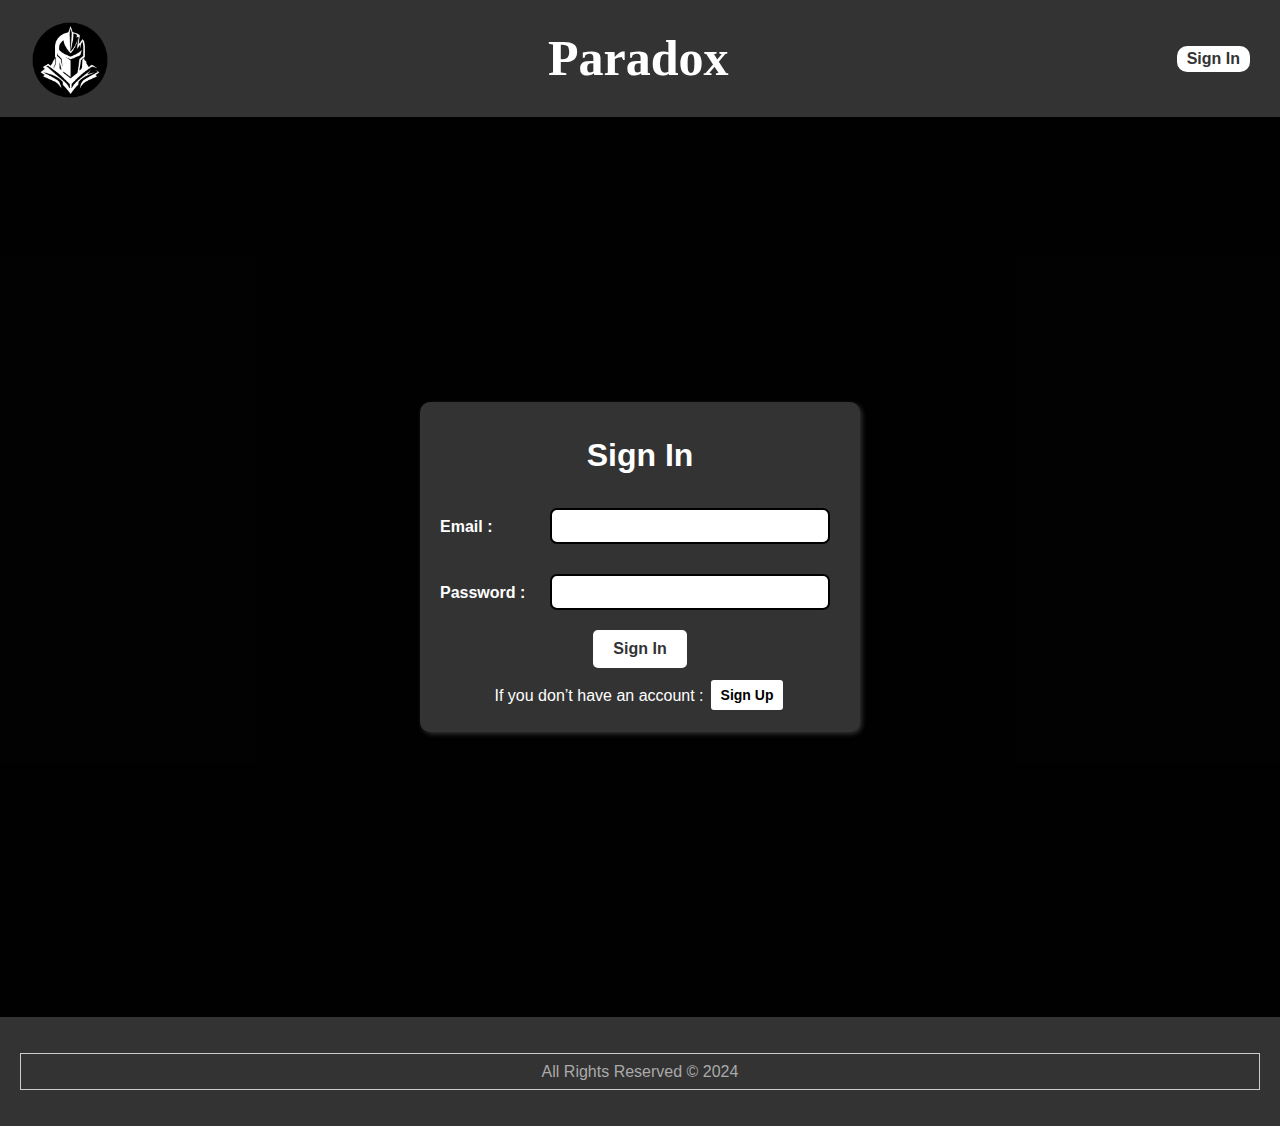
<file: sign in.html>
<!DOCTYPE html>
<html lag="en">
<head>
    <meta charset="UTF-8">
    <meta name="viewport" content="width=device-width, initial-scale=1.0">
    <title>
        Sing In
    </title>
    <link rel="icon" href="images/logo.png" type="image/x-icon">
    <link rel="stylesheet" href="stylesheet/header & footer.css">
    <link rel="stylesheet" href="stylesheet/sing in.css">
</head>
<body>
<!-- Header -->
<header>
  <div class="name">
      <a href="index.html"><img src="images/logo.png" alt="logo" class="logo-image"></a>
      <div class="title">Paradox</div>
      <a href="sign in.html" class="sign-in">Sign In</a>
  </div>
</header>

<main class="main">
    <div class="card">
    <div class="login-container">
        <h1>Sign In</h1>
        <form>
            <div class="form-group">
                <label for="email">Email :</label>
                <input type="email" id="email" name="email" required>
            </div>

            <div class="form-group">
                <label for="password">Password :</label>
                <input type="password" id="password" name="password" required>
            </div>

            <button type="submit" class="btn">Sign In</button>
        </form>

        <div class="signup-section">
            <span>If you don’t have an account : </span>
            <a href="sign up.html">
            <button class="signup-btn">Sign Up</button>
            </a>
        </div>
    </div>
    </div>
</main>

<footer>
    <div class="footer-message">
        <p> All Rights Reserved © 2024</p>
    </div>
</footer>  
</body>
</html>
</file>
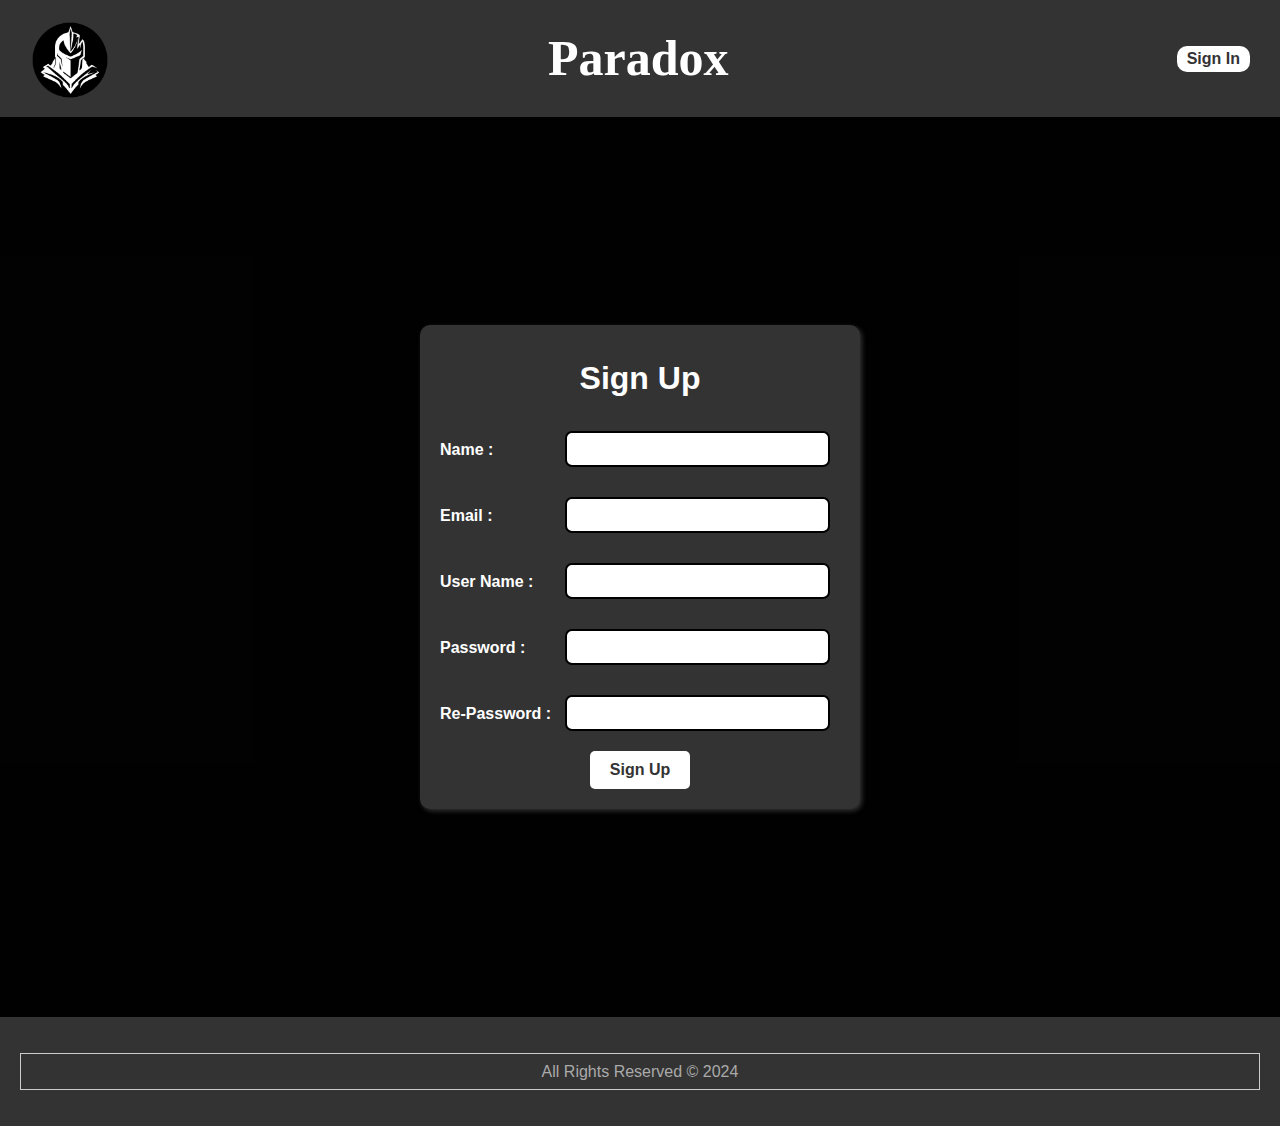
<file: sign up.html>
<!DOCTYPE html>
<html lag="en">
<head>
    <meta charset="UTF-8">
    <meta name="viewport" content="width=device-width, initial-scale=1.0">
    <title>
        Sing Up
    </title>
    <link rel="icon" href="images/logo.png" type="image/x-icon">
    <link rel="stylesheet" href="stylesheet/header & footer.css">
    <link rel="stylesheet" href="stylesheet/sing up.css">
</head>
<body>
<!-- Header -->
<header>
  <div class="name">
      <a href="index.html"><img src="images/logo.png" alt="logo" class="logo-image"></a>
      <div class="title">Paradox</div>
      <a href="sign in.html" class="sign-in">Sign In</a>
  </div>
</header>

<main class="main">
    <div class="card">
    <div class="login-container">
        <h1>Sign Up</h1>
        <form>
            <div class="form-group">
                <label for="email">Name :</label>
                <input type="name" id="email" name="email" required>
            </div>
            <div class="form-group">
                <label for="email">Email :</label>
                <input type="email" id="email" name="email" required>
            </div>
            <div class="form-group">
                <label for="texts">User Name :</label>
                <input type="email" id="email" name="email" required>
            </div>
            <div class="form-group">
                <label for="password">Password :</label>
                <input type="password" id="password" name="password" required>
            </div>
            <div class="form-group">
                <label for="password">Re-Password :</label>
                <input type="password" id="password" name="password" required>
            </div>
            <button type="submit" class="btn">Sign Up</button>
        </form>
    </div>
    </div>
</main>

<footer>
    <div class="footer-message">
        <p> All Rights Reserved © 2024</p>
    </div>
</footer>  
</body>
</html>
</file>
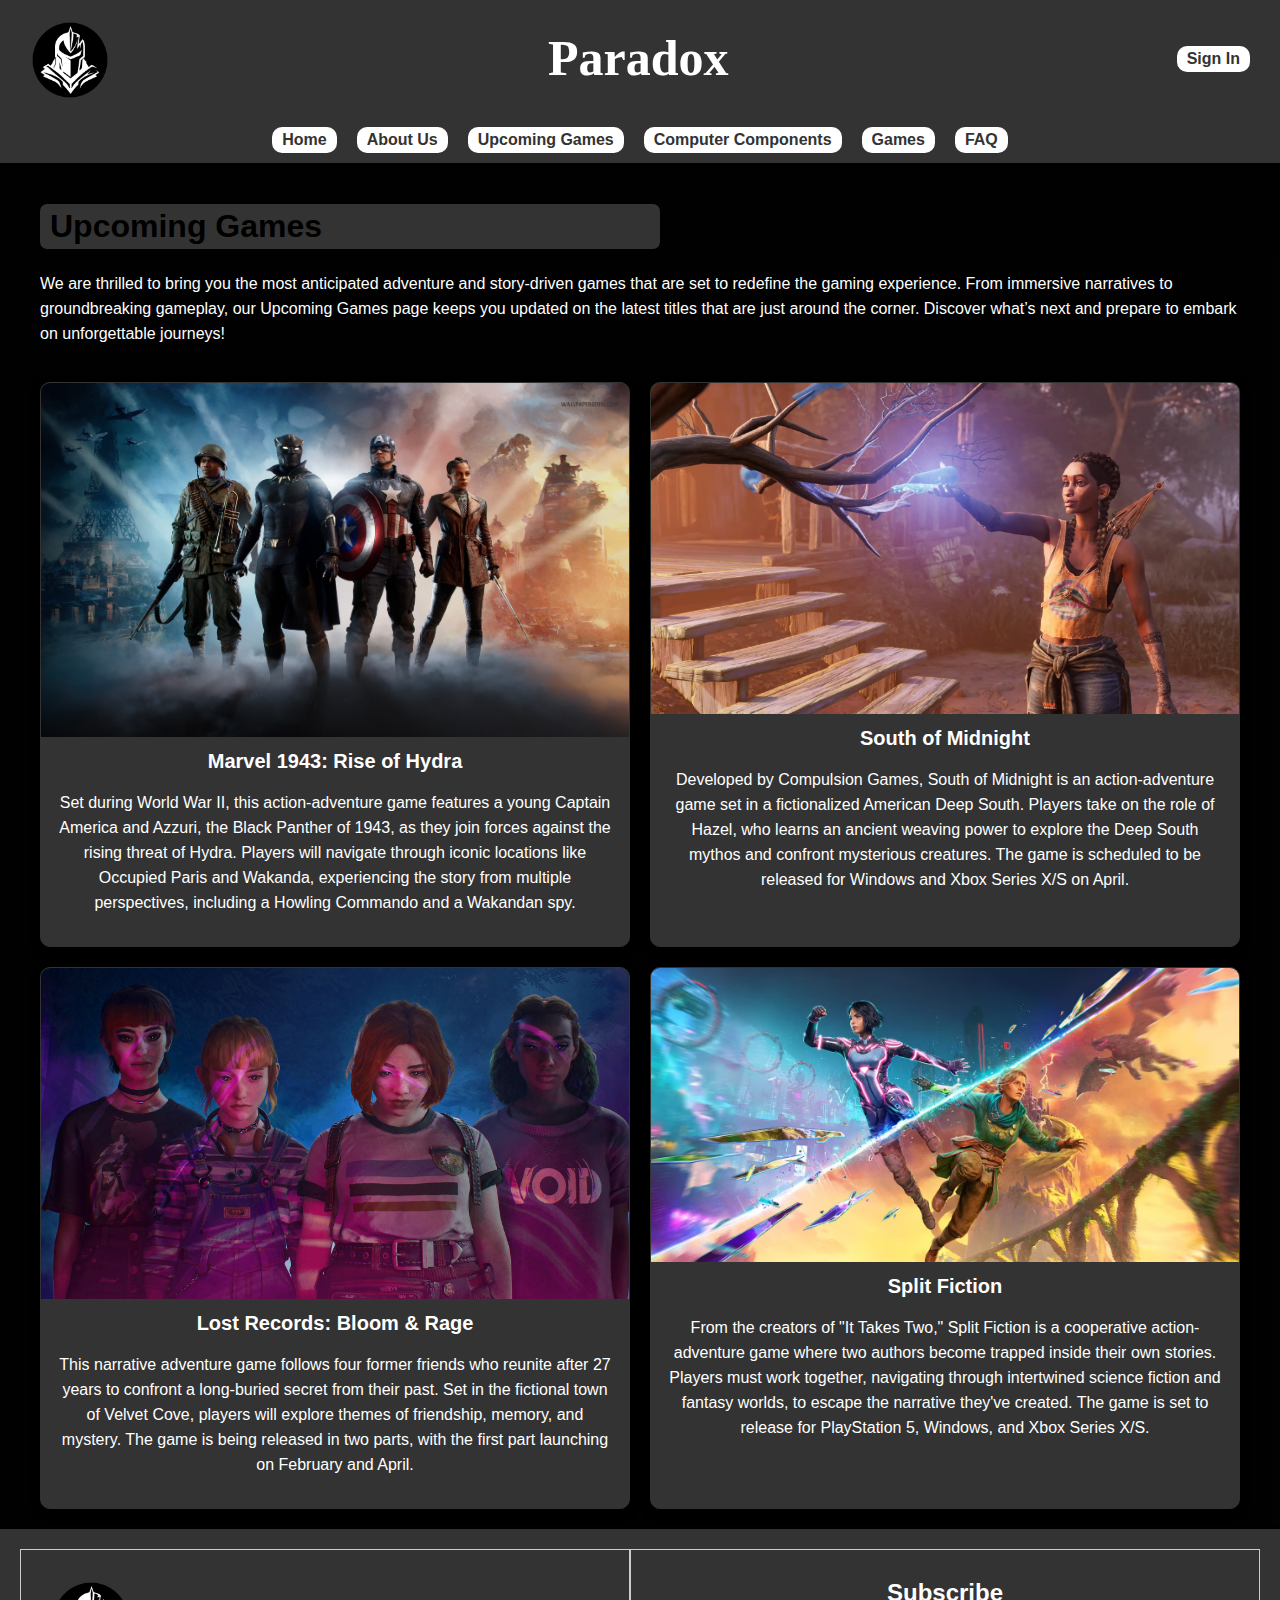
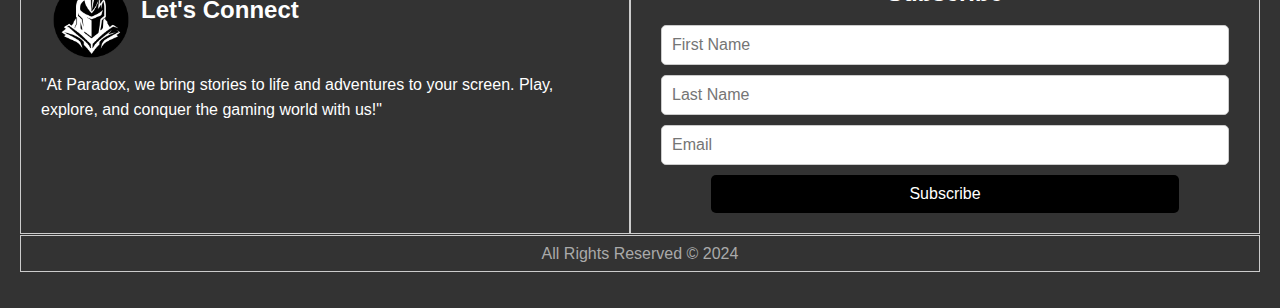
<file: upcoming games.html>
<!DOCTYPE html>
<html lag="en">
<head>
    <meta charset="UTF-8">
    <meta name="viewport" content="width=device-width, initial-scale=1.0">
    <title>
        Upcoming Games
    </title>
    <link rel="icon" href="images/logo.png" type="image/x-icon">
    <link rel="stylesheet" href="stylesheet/header & footer.css">
    <link rel="stylesheet" href="stylesheet/upcoming games.css">
    <script src="scriptsheet/Hamburger.js"></script>
</head>
<body>
    <!-- Header -->
    <header>
        <div class="name">
            <a href="index.html"><img src="images/logo.png" alt="logo" class="logo-image"></a>
            <div class="title">Paradox</div>
            <a href="sign in.html" class="sign-in">Sign In</a>
        </div>
    <!-- Hamburger Icon -->
    <div class="hamburger" onclick="toggleMenu()">
        <div class="bar"></div>
        <div class="bar"></div>
        <div class="bar"></div>
    </div>
    <!-- Navigation -->
    <nav id="nav-menu" class="hidden">
        <a href="index.html">Home</a>
        <a href="about us.html">About Us</a>
        <a href="upcoming games.html">Upcoming Games</a>
        <a href="consoles and gaming peripherals.html">Computer Components</a>
        <a href="games.html">Games</a>
        <a href="faq.html">FAQ</a>
    </nav>
    </header>

<main>
    <section class="upcoming-section">
        <h1 class="heading1">Upcoming Games</h1>
        <p class="para1">We are thrilled to bring you the most anticipated adventure and story-driven games that are set to redefine the gaming experience. From immersive narratives to groundbreaking gameplay, our Upcoming Games page keeps you updated on the latest titles that are just around the corner. Discover what’s next and prepare to embark on unforgettable journeys!</p>
    </section>
        <div class="game-container">
            <div class="game">
                <div class="game-image">
                    <img src="images/upcoming-games-marvel-1943-rise-of-hydra.jpg" alt="Marvel 1943 Rise of Hydra">
                    <div class="overlay-text">Release Date: September 12th, 2025</div>
                </div>
                <div class="game-content">
                    <h1>Marvel 1943: Rise of Hydra</h1>
                    <p>Set during World War II, this action-adventure game features a young Captain America and Azzuri, the Black Panther of 1943, as they join forces against the rising threat of Hydra. Players will navigate through iconic locations like Occupied Paris and Wakanda, experiencing the story from multiple perspectives, including a Howling Commando and a Wakandan spy.</p>
                </div>
            </div>
            <div class="game">
                <div class="game-image">
                    <img src="images/upcoming-games-south-of-midnight.jpeg" alt="South of Midnight">
                    <div class="overlay-text">Release Date : April 8th, 2025</div>
                </div>
                <div class="game-content">
                     <h1>South of Midnight</h1>
                     <p>Developed by Compulsion Games, South of Midnight is an action-adventure game set in a fictionalized American Deep South. Players take on the role of Hazel, who learns an ancient weaving power to explore the Deep South mythos and confront mysterious creatures. The game is scheduled to be released for Windows and Xbox Series X/S on April.</p>
                </div>
            </div>
            <div class="game">
                <div class="game-image">
                    <img src="images/upcoming-games-lost-records-bloom-rage.jpg" alt="Lost Records: Bloom & Rage">
                    <div class="overlay-text">Release Date: February 18th, 2025.</div>
                </div>
                <div class="game-content">
                    <h1>Lost Records: Bloom & Rage</h1>
                     <p>This narrative adventure game follows four former friends who reunite after 27 years to confront a long-buried secret from their past. Set in the fictional town of Velvet Cove, players will explore themes of friendship, memory, and mystery. The game is being released in two parts, with the first part launching on February and April.</p>
                </div>
            </div>
            <div class="game">
                <div class="game-image">
                    <img src="images/upcoming-games-split-fiction.avif" alt="Split Fiction">
                    <div class="overlay-text">Release Date: March 6, 2025</div>
                </div>
                <div class="game-content">
                    <h1>Split Fiction</h1>
                    <p>From the creators of "It Takes Two," Split Fiction is a cooperative action-adventure game where two authors become trapped inside their own stories. Players must work together, navigating through intertwined science fiction and fantasy worlds, to escape the narrative they've created. The game is set to release for PlayStation 5, Windows, and Xbox Series X/S.</p>
                 </div>
            </div>
        </div>
</main>
<footer>
    <div class="container">
        <!-- Left Section -->
        <div class="left-section">
            <img src="images/logo.png" alt="logo" class="logo-image">
            <div class="lconnect">
            <h2>Let's Connect</h2>
            </div>
            <p>"At Paradox, we bring stories to life and adventures to your screen. Play, explore, and conquer the gaming world with us!"</p>
        </div>

        <!-- Right Section -->
        <div class="right-section">
            <h2>Subscribe</h2>
            <form>
                <input type="text" placeholder="First Name" required>
                <input type="text" placeholder="Last Name" required>
                <input type="email" placeholder="Email" required>
                <button type="submit">Subscribe</button>
            </form>
        </div>
    </div>
    <section class="footer-message">
        <p> All Rights Reserved © 2024</p>
    </div>
</footer>  
</body>
</html>
</file>
<file: stylesheet/header & footer.css>
html, body {
    font-size: 16px;
    font-family: Arial, sans-serif;
    line-height: 25px;
    background-color: hsla(0, 0%, 0%, 0.919);
    color: #ffffff;
    margin: 0;
    padding: 0;
    box-sizing: border-box;
}   

header {
    background-color: #333;
}

/* Header */
.name {
    display: flex;
    justify-content: space-between;
    align-items: center;
    padding: 10px 20px;
}

.logo-image {
    height: 80px;
    width: auto;
    margin-left: 10px;
    margin-top: 10px;
    
}

.title {
    font-family: 'Times New Roman', serif;
    text-align: center;
    font-size: 50px;
    font-weight: bold;
}

.sign-in , nav a {
    text-decoration: none;
    text-align: center;
    border-radius: 10px;
    margin: 0 10px;
    font-size: 16px;
    line-height: 16px;
    color: #333;
    font-weight: bold;
    padding: 5px 10px;
    background-color: #fff;
}

nav {
    display: flex;
    justify-content: center;
    padding: 10px 0;
}

nav a:hover {
    background-color: #000000;
    color: #ffffff;
    box-shadow:  0px 0px 7px rgb(0, 0, 0);
}

.sign-in:hover {
    background-color: #000000;
    color: #ffffff;
    box-shadow:  0px 0px 7px rgb(0, 0, 0);
}

/* Footer */
footer {
    background-color: #333;
}
.container {
    display: flex;
    flex-direction: row;
    border-radius: 10px;
    justify-content: space-between;
    padding: 20px;
    margin-bottom: -55px;
}

.left-section {
    width: 48%;
    border: 1px solid #ccc;
    padding: 20px;
}

.right-section {
    width: 48%;
    border: 1px solid #ccc;
    padding: 20px;
    padding-left: 30px;
    padding-right: 30px;
}

.left-section .logo {
    width: 50px;
    height: 50px;
    border: 2px solid #ccc;
    margin-bottom: 10px;
}

.left-section h2 {
    margin: 10px 0;
}

.lconnect {
    margin-left: 100px;
    margin-top: -80px;
}

.left-section p {
    margin-top:50px;
}

.footer-form {
    display: flex;
    flex-direction: column;
}

.right-section h2 {
    margin-top: 10px;
    margin-bottom: 20px;
    text-align: center;
}

.right-section form {
    display: flex;
    flex-direction: column;
}

.right-section input {
    margin-bottom: 10px;
    padding: 10px;
    font-size: 16px;
    border: 1px solid #ccc;
    border-radius: 5px;
}

.right-section button {
    padding: 10px;
    margin-left: 50px;
    margin-right: 50px;
    font-size: 16px;
    color: #ffffff;
    background-color: black;
    border: none;
    border-radius: 5px;
    cursor: pointer;
}

.right-section button:hover {
    padding: 10px;
    margin-left: 50px;
    margin-right: 50px;
    font-size: 16px;
    color: black;
    background-color: white;
    border: none;
    border-radius: 5px;
    cursor: pointer;
}

.footer-message {
    padding: 20px;
  }

.footer-message p {
    text-align: center;
    font-size: 16px;
    border: 1px solid #ccc;
    color: #aaa;
    padding : 5px;
  }

  /* Hamburger Styles */
.hamburger {
    display: none;
    flex-direction: column;
    cursor: pointer;
    padding: 10px;
}

.hamburger .bar {
    height: 3px;
    width: 25px;
    background-color: #fff;
    margin: 4px 0;
    border-radius: 3px;
}

/* Responsive Design */
@media (max-width: 768px) {
    body{
        font-size: 14px;
    }
    .hamburger {
        display: flex;
        align-items: self-end;
        margin-right: 45px;
        margin-top: -35px;
    }

    nav {
        display: none;
        flex-direction: column;
        background-color: #222;
    }

    nav.show {
        display: flex;
    }

    nav a {
        margin: 05px 0;
    }
    .name {
        flex-direction: row;
        justify-content: space-between;
        align-items: center;
        width: 90%;
        padding: 10px;
    }

    .title {
        font-size: 30px;
    }

    .logo-image {
        height: 60px;
        margin-left: 0;
        margin-top: 0;
    }

    .sign-in {
        margin-right: 0;
        font-size: 14px;
        padding: 6px 10px;
    }
    .container {
        flex-direction: column;
        padding: 10px;
    }

    .left-section,
    .right-section {
        width: 95%;
        margin-bottom: 20px;
        padding: 10px;
    }

    .lconnect {
        margin-left: 0;
        margin-top: -60px;
        text-align: center;
    }

    .left-section p {
        margin-top: 20px;
        margin-left: 5%;
        margin-right: 5%;
    }

    .right-section button {
        margin: 10px auto 0 auto;
        padding-left: 10px;
        padding-right: 10px;
        background-color: #000000;
        color: #ffffff;
        width: auto;
    }

    .right-section button:hover {
        margin: 10px auto 0 auto;
        padding-left: 10px;
        padding-right: 10px;
        background-color: #ffffff;
        color: #000000;
        width: auto;
    }
}
</file>
<file: stylesheet/index.css>
.slogan-container {
    position: relative;
    text-align: center;
    padding: 20px;
}
.slogan-image {
    position: relative;
    width: 100%;
    height: auto;
    overflow: hidden;
}
.slogan-image img {
    width: 100%;
    height: 100%;
    object-fit: cover;
}
.slogan-text {
    position: absolute;
    top: 40%;
    left: 50%;
    transform: translate(-80%,-50%);
    line-height: 35px;
    font-size: 30px;
    font-weight: bold;
    text-align: center;
    padding: 10px;
}

.introduction {
    width: 80%;
    border: 1px solid #333;
    background-color: #333;
    border-radius: 10px;
    margin: 0 10%;
}
.introduction h2 {
    margin-bottom: 30px; 
    text-align: center;
    margin-left: 15%;
    margin-right: 15%;
    padding: 05px; 
    border: 1px solid #333;
    background-color: black;
    border-radius: 7px; 
}
.introduction p{
    text-align: left;
    font-size: 16px;
    margin: 20px;
    margin-top: -10px;
}

.top-games{
    margin-left: 5%;
    margin-right: 5%;
}   
.top-games h2,.testimonials h2{
    padding: 10px;
    background-color: #333;
    color: #000;
    border-radius: 7px;
}
.top-games h2{
    width: 80%;
    margin-left: 10%;
    margin-right: 10%;
    text-align: center;
}
.top-games p{
    width: 80%;
    margin-left: 10%;
    margin-right: 10%;
    text-align: left;
    font-size: 16px;
}

.top-games ol , .testimonials ul{
    margin-top: -15px;
    margin-left: 10%;
    text-align: left;
}

.game-container {
    display: grid;
    grid-template-columns: repeat(auto-fill, minmax(500px, 1fr));
    gap: 20px;
    max-width: 1200px;
    margin:0 auto;
}
  
.game {
    background:#333;
    border: 1px solid #333;
    border-radius: 10px;
    overflow: hidden;
    text-align: center;
    box-shadow: 0 4px 8px black;
}

.game-image{
    position: relative;
    overflow: hidden;
}

.game-image img{
    width: 100%;
    height: auto;
    transition: all 0.3s ease;
}

.overlay-text {
    position: absolute;
    bottom: 8px;
    width: 100%;
    background: rgba(0, 0, 0, 0.5);
    color: #fff;
    text-align: center;
    padding: 10px;
    font-size: 18px;
    opacity: 0;
}  

.game-image:hover img {
    filter: brightness(60%);
}

.game-image:hover .overlay-text {
    opacity: 1;
    background: rgba(0, 0, 0, 0.5);
}

.testimonials h2 {
    text-align: left;
    margin-left: 10%;
    margin-right: 25%;
}
.testimonials p{
    margin: 20px;
    margin-left: 10%;
    margin-right: 10%;
}

@media (max-width: 768px) {
    .slogan-text {
        top: 50%;
        left: 30%;
        transform: translate(-50%, -50%);
        font-size: 18px;
        line-height: 24px;
        padding: 8px;
        width: 50%;
    }

    .introduction {
        width: 90%;
        margin: 0 auto;
    }

    .introduction h2 {
        font-size: 20px;
        
        margin-left: 0;
        margin-right: 0;
    }

    .introduction p {
        font-size: 14px;
    }

    .top-games h2 {
        width: 90%;
        margin: 0 auto;
        font-size: 20px;
    }

    .top-games p {
        width: 90%;
        margin: 0 auto 15px auto;
        font-size: 14px;
    }

    .top-games ol {
        margin-left: 8%;
        font-size: 14px;
    }

    .game-container {
        display: block;
        width: 90%;
        margin: 0 auto;
    }

    .game {
        margin-bottom: 20px;
    }

    .overlay-text {
        font-size: 14px;
        padding: 8px;
    }

    .testimonials h2 {
        font-size: 20px;
        margin-left: 5%;
        margin-right: 5%;
    }

    .testimonials p,
    .testimonials ul {
        font-size: 14px;
        margin-left: 5%;
        margin-right: 5%;
    }

    .testimonials ul li {
        margin-bottom: 10px;
    }
}
</file>
<file: stylesheet/checketout.css>
.main-container {
    gap: 20px;
    padding: 20px;
    max-width: 1200px;
    margin:0 auto;
}

.sub-container {
    background-color: #333;
    border-radius: 10px;
    margin-bottom: 10px;
    background: #333;
    padding: 20px;
    border-radius: 10px;
    box-shadow: 2px 2px 5px #333;
    text-align: center;
}

.heading{
    margin-top: -20px;
}
  
.form-group {
    display: flex;
    align-items: center;
    margin-bottom: 10px;
    justify-content: space-between;
}

label {
    font-weight: bold;
    width: 125px;
    text-align: left;
}

input {
    flex: 1;
    padding: 8px;
    margin: 10px;
    border: 2px solid black;
    border-radius: 7px;
    font-size: 14px;
    outline: none;
}

.submit-btn {
    display: block;
    margin: 0 auto;
    padding: 10px 20px;
    border: none;
    border-radius: 5px;
    background-color: white;
    color: #333;
    font-size: 16px;
    font-weight: bold;
    cursor: pointer;
}

.submit-btn:hover {
    background: black;
    color: white;
} 

.product-name {
    font-weight: bold;
    text-align: left;
    color: #ffffff;
    margin: 10px 0;
}

.product-price {
    color: #ffffff;
    text-align: left;
    margin: 10px 0;
}

.product-quantity {
    width: 60px;
    height: 30px;
    text-align: center;
    font-weight: bold;
    border: 1px solid #ddd;
    border-radius: 5px;
}

.cart{
    text-align: center;
}

.cart-table {
    width: 90%;
    border-collapse: collapse;
    margin-top: 4px;
    margin-bottom:2.5%;
    margin-left: 50px;
    margin-right: 50px;
}

.cart-table th, .cart-table td {
    border: 1px solid #ffffff;
    padding: 8px;
    text-align: center;
}

.cart-table th {
    background-color: black;
    color: white;
}
.cart-body{
    color:#000000;
}

.cart-buttons{
    margin-bottom:60px;
}

.hidden {
    display: none;
}

@media (max-width: 768px) {
    .main-container {
      padding: 10px;
      display: flex;
      flex-direction: column;
      gap: 20px;
    }
  
    .sub-container {
      padding: 15px;
    }
  
    .heading h1 {
      font-size: 20px;
    }
  
    .cart-table {
      width: 100%;
      margin: 10px 0;
      font-size: 13px;
    }
  
    .cart-table th, .cart-table td {
      padding: 6px;
    }
  
    .form-group {
      flex-direction: column;
      align-items: flex-start;
    }
  
    label {
      width: 100%;
      margin-bottom: 5px;
    }
  
    input {
      width: 95%;
      margin: 0 0 10px 0;
    }
  
    .submit-btn {
      padding: 10px 25px;
      font-size: 14px;
    }
  
    #thankYouMessage {
      text-align: center;
      padding: 10px;
    }
  
    #thankYouMessage h2 {
      font-size: 18px;
    }
  
    #thankYouMessage p {
      font-size: 14px;
    }
  }
</file>
<file: stylesheet/consoles and gaming peripherals.css>
.main-container {
  gap: 20px;
  padding: 20px;
  max-width: 1200px;
  margin:0 auto;
}

.sub-container {
  padding-left: 30px;
  padding-right: 30px;
  padding-top: 20px;
  padding-bottom: 1px;
  background-color: #333;
  border-radius: 10px;
  margin-bottom: 10px;
}
.heading{
  margin-top: -20px;
}

.product-grid {
  display: grid;
  grid-template-columns: repeat(auto-fill, minmax(250px, 1fr));
  gap: 20px;
  margin-bottom: 40px;
}

.product-card {
  background: #444;
  border: 1px solid #ffffff;
  border-radius: 10px;
  padding: 15px;
  text-align: center;
  box-shadow: 0 0 10px rgba(0, 0, 0, 0.1);
  transition: transform 0.2s;
}

.product-card:hover {
  transform: scale(1.05);
}

.product-card img {
  width: 100%;
  height: 250px;
  object-fit: cover;
  border-radius: 4px;
}

.product-name {
  font-weight: bold;
  text-align: left;
  color: #ffffff;
  margin: 10px 0;
}

.product-price {
  color: #ffffff;
  text-align: left;
  margin: 10px 0;
}

.product-quantity {
width: 60px;
height: 30px;
text-align: center;
font-weight: bold;
border: 1px solid #ddd;
border-radius: 5px;
}

.add-to-cart ,.favourite ,.pay {
  background-color: #000000;
  color: white;
  border: none;
  padding: 10px 15px;
  border-radius: 5px;
  margin-top: 5px;
  font-weight: bold;
  cursor: pointer;
  transition: background-color 0.3s;
}

.add-to-cart:hover ,.favourite:hover ,.pay:hover {
  background-color: white;
  color: #000000;
}

.cart{
  text-align: center;
}

.cart-table {
  border-collapse: collapse;
  width: 90%;
  margin-top: 4px;
  margin-left: 5%;
  margin-right: 5%;
}

.cart-table th, .cart-table td {
  border: 1px solid #ffffff;
  padding: 8px;
  text-align: center;
}

.cart-table th {
  background-color: black;
  color: white;
}
.cart-body{
  color:#000000;
}

.pay-now{
  background-color:darkred;
}

#pay-now:hover{
  background-color: rgb(198, 6, 6);
}

.cart-buttons{
  margin-bottom:60px;
}

@media (max-width: 768px) {
  .main-container {
    padding: 10px;
  }

  .sub-container {
    padding: 10px;
  }

  .heading h1 {
    font-size: 20px;
    text-align: center;
  }

  .product-grid {
    grid-template-columns: 1fr;
  }

  .product-card {
    padding: 10px;
  }

  .product-card img {
    height: 200px;
  }

  .product-name,
  .product-price {
    font-size: 14px;
  }

  .product-quantity {
    width: 50px;
    height: 28px;
    font-size: 14px;
  }

  .add-to-cart,
  .favourite,
  .pay {
    font-size: 14px;
    padding: 8px;
    margin-top: 8px;
  }

  .cart-table {
    font-size: 13px;
    width: 100%;
    margin: 10px 0;
  }

  .cart-buttons {
    display: flex;
    flex-direction: column;
    gap: 10px;
    padding: 0 10px;
  }

  .cart-buttons button {
    font-size: 14px;
    padding: 10px;
  }
}
</file>
<file: stylesheet/faq.css>
.main-container {
    display: grid;
    grid-template-columns: repeat(auto-fill, minmax(500px, 1fr));
    gap: 20px;
    padding: 20px;
    max-width: 1200px;
    margin:0 auto;
}

.discription {
    padding: 30px;
    background-color: #333;
    border-radius: 10px;
}
.faq-heading{
    margin-top: -20px;
}

.faq-container {
    width: 85%;
    margin: 20px auto;
}

details {
    margin-bottom: 10px;
    padding-bottom: 5px;
    cursor: default;
}

summary {
    cursor: pointer;
    display: flex;
    justify-content: space-between;
}

summary::after {
    content: "▼";
}

details[open] summary::after {
    content: "▲";
}

.form-container {
    padding: 20px;
    border-radius: 5px;
    text-align: left;
}

.form-group {
    display: flex;
    align-items: center;
    margin-bottom: 10px;
}

label {
    font-weight: bold;
    width: 90px; /* Fixed width for labels */
}

input, textarea {
    flex: 1;
    padding: 8px;
    border: 2px solid black;
    border-radius: 5px;
    font-size: 14px;
    outline: none;
}
.textbx {
    margin-top: -60px;
}
textarea {
    height: 70px;
    resize: none;
}

.submit-btn {
    display: block;
    margin: 0 auto;
    margin-top: 20px;
    margin-bottom: -20px;
    padding: 10px 20px;
    border: none;
    border-radius: 5px;
    background-color: white;
    color: black;
    font-size: 16px;
    font-weight: bold;
    cursor: pointer;
}

.submit-btn:hover {
    background: black;
    color: white;
}

@media (max-width: 768px) {
    .main-container {
      display: flex;
      flex-direction: column;
      padding: 10px;
    }
  
    .discription {
      padding: 15px;
      margin-bottom: 20px;
    }
  
    .faq-heading h1 {
      font-size: 20px;
      text-align: center;
    }
  
    .faq-container {
      width: 100%;
      padding: 0 10px;
    }
  
    summary {
      font-size: 14px;
    }
  
    details p {
      font-size: 13px;
      line-height: 1.4;
    }
  
    .faq-container{
      width: 90%;
      font-size: 14px;
      padding: 10px;
    }
  }
</file>
<file: stylesheet/games.css>
.heading {
  text-align: center;
  margin-left: 15%;
  margin-right: 15%;
  padding: 10px; 
  border: 1px solid #333;
  background-color: #333;
  border-radius: 7px; 
}
.main-container {
  display: grid;
  grid-template-columns: repeat(auto-fill, minmax(500px, 1fr));
  gap: 20px;
  padding: 20px;
  max-width: 1200px;
  margin:0 auto;
}

.game-container {
  display: grid;
  grid-template-columns: repeat(auto-fill, minmax(500px, 1fr));
  gap: 20px;
  max-width: 1200px;
  margin:0 auto;
}

.game {
  background:#333;
  border: 1px solid #333;
  border-radius: 10px;
  overflow: hidden;
  text-align: center;
}

.game-image{
  position: relative;
  overflow: hidden;
}

.game-image img{
  width: 130%;
  height: auto;
  transition: all 0.3s ease;
}

.overlay-text {
  position: absolute;
  bottom: 7px;
  width: 100%;
  background: rgba(0, 0, 0, 0.5);
  color: #fff;
  text-align: center;
  padding: 10px;
  font-size: 18px;
  opacity: 0;
}

.game-image:hover .overlay-text {
  opacity: 1;
  background: rgba(0, 0, 0, 0.5);
}

.discription {
  padding: 20px;
  background-color: #333;
  border-radius: 10px;
}

.discription h1 {
  text-align: center;
  margin-left: 15%;
  margin-right: 15%;
  margin-top: 0px;
  padding: 10px; 
  border: 1px solid #333;
  background-color: black;
  border-radius: 7px; 
}

.discription button {
  display: block;
  margin: 0 auto;
  padding: 10px 20px;
  border: none;
  border-radius: 5px;
  background-color: white;
  color: #333;
  font-size: 16px;
  font-weight: bold;
  cursor: pointer;
}

.discription button:hover {
    color: white;
    background-color: black;
    border: none;
    border-radius: 5px;
    cursor: pointer;
}

@media (max-width: 768px) {
  .heading {
    margin: 10px 10px;
    font-size: 20px;
  }

  .main-container {
    display: flex;
    flex-direction: column;
    padding: 10px;
  }

  .game-image img {
    width: 100%;
    height: auto;
  }

  .overlay-text {
    font-size: 14px;
    padding: 8px;
  }

  .discription {
    padding: 15px;
  }

  .discription h1 {
    font-size: 17px;
    padding: 8px;
  }

  .discription ul {
    font-size: 14px;
    padding-left: 15px;
  }

  .discription button {
    font-size: 14px;
    padding: 10px;
    width: 100%;
  }
}
</file>
<file: stylesheet/payment.css>
body {
    background-image: url('https://images.unsplash.com/photo-1612838320303-4b3b3b3b3b3b');  
    background-repeat: no-repeat;
    background-attachment: fixed;  
    background-size: cover;
  }

.card {
    display: flex;
    justify-content: center;
    align-items: center;
    height: 100vh;
}

.login-container {
    background: #333;
    padding: 20px;
    border-radius: 10px;
    box-shadow: 2px 2px 5px #333;
    text-align: center;
    width: 400px;
}

.login-container h1 {
    margin-bottom: 30px;
}

.form-group {
    display: flex;
    align-items: center;
    margin-bottom: 10px;
    justify-content: space-between;
}

label {
    font-weight: bold;
    width: 115px;
    text-align: left;
}

input {
    flex: 1;
    padding: 8px;
    margin: 10px;
    border: 2px solid black;
    border-radius: 7px;
    font-size: 14px;
    outline: none;
}

.divider {
    display: flex;
    align-items: center;
    margin: 10px 0;
}

.divider::before,
.divider::after {
    content: "";
    flex: 1;
    border-bottom: 2px solid black;
    margin: 0 10px;
}

.checkbox-container {
    display: flex;
    justify-content: center;
    gap: 10px;
    margin: 10px 0;
}

.checkbox-container input {
    width: 20px;
    height: 20px;
    border: 2px solid black;
}

.btn {
    display: block;
    margin: 0 auto;
    padding: 10px 20px;
    border: none;
    border-radius: 5px;
    background-color: white;
    color: #333;
    font-size: 16px;
    font-weight: bold;
    cursor: pointer;

}

.btn:hover {
    background: black;
    color: white;
}

.signup-section {
    margin-top: 10px;
    display: flex;
    justify-content: center;
    align-items: center;
    gap: 5px;
}

.signup-btn {
    padding: 07px 10px;
    font-size: 14px;
    border: 2px solid #333;
    border-radius: 5px;
    font-weight: bold;
    background: white;
    cursor: pointer;
}

.signup-btn:hover {
    background: black;
    color: white;
}
</file>
<file: stylesheet/sing in.css>
body {
    background-image: url('https://images.unsplash.com/photo-1612838320303-4b3b3b3b3b3b');  
    background-repeat: no-repeat;
    background-attachment: fixed;  
    background-size: cover;
  }

.card {
    display: flex;
    justify-content: center;
    align-items: center;
    height: 100vh;
}

.login-container {
    background: #333;
    padding: 20px;
    border-radius: 10px;
    box-shadow: 2px 2px 5px #333;
    text-align: center;
    width: 400px;
}

.login-container h1 {
    margin-bottom: 30px;
}

.form-group {
    display: flex;
    align-items: center;
    margin-bottom: 10px;
    justify-content: space-between;
}

label {
    font-weight: bold;
    width: 100px;
    text-align: left;
}

input {
    flex: 1;
    padding: 8px;
    margin: 10px;
    border: 2px solid black;
    border-radius: 7px;
    font-size: 14px;
    outline: none;
}

.divider {
    display: flex;
    align-items: center;
    margin: 10px 0;
}

.divider::before,
.divider::after {
    content: "";
    flex: 1;
    border-bottom: 2px solid black;
    margin: 0 10px;
}

.checkbox-container {
    display: flex;
    justify-content: center;
    gap: 10px;
    margin: 10px 0;
}

.checkbox-container input {
    width: 20px;
    height: 20px;
    border: 2px solid black;
}

.btn {
    display: block;
    margin: 0 auto;
    padding: 10px 20px;
    border: none;
    border-radius: 5px;
    background-color: white;
    color: #333;
    font-size: 16px;
    font-weight: bold;
    cursor: pointer;

}

.btn:hover {
    background: black;
    color: white;
}

.signup-section {
    margin-top: 10px;
    display: flex;
    justify-content: center;
    align-items: center;
    gap: 5px;
}

.signup-btn {
    padding: 07px 10px;
    font-size: 14px;
    border: 2px solid #333;
    border-radius: 5px;
    font-weight: bold;
    background: white;
    cursor: pointer;
}

.signup-btn:hover {
    background: black;
    color: white;
}

@media (max-width: 768px) {
    .card {
      padding: 20px;
      align-items: flex-start;
    }
  
    .login-container {
      width: 100%;
      max-width: 100%;
      padding: 15px;
      border-radius: 8px;
    }
  
    .login-container h1 {
      font-size: 24px;
      margin-bottom: 20px;
    }
  
    .form-group {
      flex-direction: column;
      align-items: flex-start;
    }
  
    label {
      width: 100%;
      margin-bottom: 5px;
      font-size: 14px;
    }
  
    input {
      width: 90%;
      margin: 0 0 15px 0;
      font-size: 14px;
    }
  
    .btn {
      padding: 10px;
      font-size: 15px;
    }
  
    .signup-section {
      text-align: center;
      font-size: 14px;
    }
  
    .signup-btn {
      padding: 10px 3px;
    }
  }
</file>
<file: stylesheet/sing up.css>
body {
    background-image: url('https://images.unsplash.com/photo-1612838320303-4b3b3b3b3b3b');  
    background-repeat: no-repeat;
    background-attachment: fixed;  
    background-size: cover;
  }

.card {
    display: flex;
    justify-content: center;
    align-items: center;
    height: 100vh;
}

.login-container {
    background: #333;
    padding: 20px;
    border-radius: 10px;
    box-shadow: 2px 2px 5px #333;
    text-align: center;
    width: 400px;
}

.login-container h1 {
    margin-bottom: 30px;
}

.form-group {
    display: flex;
    align-items: center;
    margin-bottom: 10px;
    justify-content: space-between;
}

label {
    font-weight: bold;
    width: 115px;
    text-align: left;
}

input {
    flex: 1;
    padding: 8px;
    margin: 10px;
    border: 2px solid black;
    border-radius: 7px;
    font-size: 14px;
    outline: none;
}

.divider {
    display: flex;
    align-items: center;
    margin: 10px 0;
}

.divider::before,
.divider::after {
    content: "";
    flex: 1;
    border-bottom: 2px solid black;
    margin: 0 10px;
}

.checkbox-container {
    display: flex;
    justify-content: center;
    gap: 10px;
    margin: 10px 0;
}

.checkbox-container input {
    width: 20px;
    height: 20px;
    border: 2px solid black;
}

.btn {
    display: block;
    margin: 0 auto;
    padding: 10px 20px;
    border: none;
    border-radius: 5px;
    background-color: white;
    color: #333;
    font-size: 16px;
    font-weight: bold;
    cursor: pointer;

}

.btn:hover {
    background: black;
    color: white;
}

.signup-section {
    margin-top: 10px;
    display: flex;
    justify-content: center;
    align-items: center;
    gap: 5px;
}

.signup-btn {
    padding: 07px 10px;
    font-size: 14px;
    border: 2px solid #333;
    border-radius: 5px;
    font-weight: bold;
    background: white;
    cursor: pointer;
}

.signup-btn:hover {
    background: black;
    color: white;
}

@media (max-width: 768px) {
    .card {
      padding: 20px;
      align-items: flex-start;
    }
  
    .login-container {
      width: 100%;
      max-width: 100%;
      padding: 15px;
      border-radius: 8px;
    }
  
    .login-container h1 {
      font-size: 24px;
      margin-bottom: 20px;
    }
  
    .form-group {
      flex-direction: column;
      align-items: flex-start;
    }
  
    label {
      width: 100%;
      margin-bottom: 5px;
      font-size: 14px;
    }
  
    input {
      width: 95%;
      margin: 0 0 15px 0;
      font-size: 14px;
    }
  
    .btn {
      padding: 10px;
      font-size: 15px;
    }
  
    .signup-section {
      flex-direction: column;
      text-align: center;
    }
  
    .signup-btn {
      width: 100%;
      padding: 10px;
    }
  }
</file>
<file: stylesheet/upcoming games.css>
.upcoming-section {
  padding: 40px;
  margin-top: -20px;
  margin-bottom: -40px;
}

.heading1 {
  width: 50%;
  padding: 10px;
  background-color: #333;
  color: #000;
  border-radius: 7px;
}

.game-container {
  display: grid;
  grid-template-columns: repeat(auto-fill, minmax(500px, 1fr));
  gap: 20px;
  padding: 20px;
  max-width: 1200px;
  margin:0 auto;
}

.game {
  background:#333;
  border: 1px solid #333;
  border-radius: 10px;
  overflow: hidden;
  text-align: center;
  box-shadow: 0 4px 8px black;
}

.game-image{
  position: relative;
  overflow: hidden;
}

.game-image img{
  width: 100%;
  height: auto;
  transition: all 0.3s ease;
}

.overlay-text {
  position: absolute;
  bottom: 8px;
  width: 100%;
  background: rgba(0, 0, 0, 0.5);
  color: #fff;
  text-align: center;
  padding: 10px;
  font-size: 18px;
  opacity: 0;
}  

.game-image:hover img {
  filter: brightness(60%);
}

.game-image:hover .overlay-text {
  opacity: 1;
  background: rgba(0, 0, 0, 0.5);
}

.game-content {
  padding: 15px;
}

.game-content h1{
  color: #fff;
  font-size: 20px;
  margin-top: -10px;
}

@media (max-width: 768px) {
  .upcoming-section {
    padding: 20px;
  }

  .heading1 {
    width: 95%;
    font-size: 20px;
    text-align: center;
  }

  .para1 {
    font-size: 14px;
    text-align: justify;
    padding: 0 10px;
  }

  .game-container {
    display: flex;
    flex-direction: column;
    padding: 10px;
    gap: 20px;
  }

  .game {
    width: 100%;
  }

  .game-image img {
    width: 100%;
    height: auto;
  }

  .overlay-text {
    font-size: 14px;
    padding: 8px;
  }

  .game-content {
    padding: 10px;
  }

  .game-content h1 {
    font-size: 18px;
    margin-top: 0;
  }

  .game-content p {
    font-size: 14px;
    text-align: justify;
  }
}
</file>
